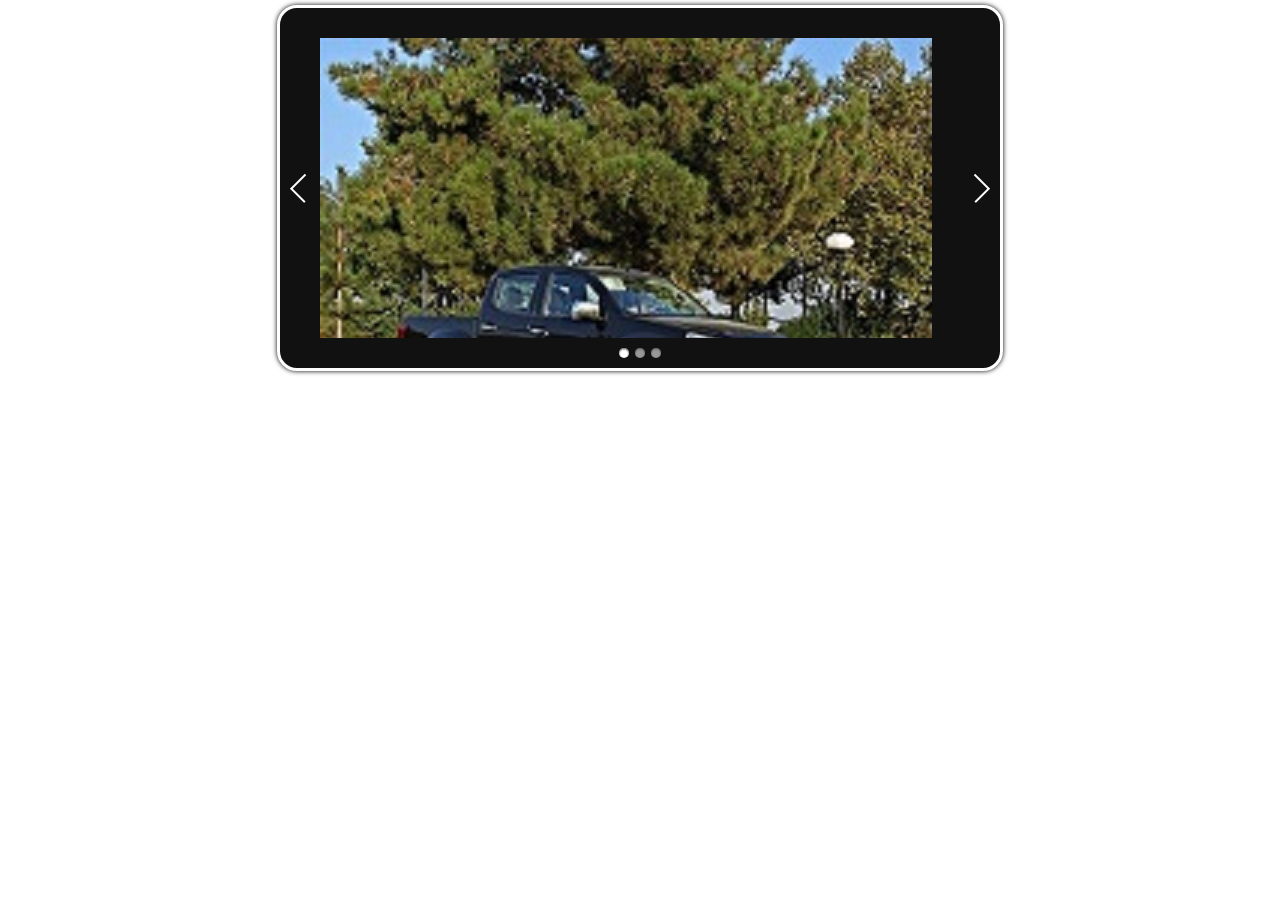
<file: www/01-default.html>
<!doctype html>
<html lang="en">
<head>
  <meta charset="UTF-8">
  <title>Demo</title>
  <link rel="stylesheet" href="css/idangerous.swiper.css">
  <style>
/* Demo Syles */
body {
  margin: 0;
  font-family: Arial, Helvetica, sans-serif;
  font-size: 13px;
  line-height: 1.5;
}
.device {
  width: 640px;
  height: 300px;
  padding: 30px 40px;
  border-radius: 20px;
  background: #111;
  border: 3px solid white;
  margin: 5px auto;
  position: relative;
  box-shadow: 0px 0px 5px #000;
}
.device .arrow-left {
  background: url(img/arrows.png) no-repeat left top;
  position: absolute;
  left: 10px;
  top: 50%;
  margin-top: -15px;
  width: 17px;
  height: 30px;
}
.device .arrow-right {
  background: url(img/arrows.png) no-repeat left bottom;
  position: absolute;
  right: 10px;
  top: 50%;
  margin-top: -15px;
  width: 17px;
  height: 30px;
}
.swiper-container {
  height: 300px;
  width: 640px;
}
.content-slide {
  padding: 20px;
  color: #fff;
}
.title {
  font-size: 25px;
  margin-bottom: 10px;
}
.pagination {
  position: absolute;
  left: 0;
  text-align: center;
  bottom:5px;
  width: 100%;
}
.swiper-pagination-switch {
  display: inline-block;
  width: 10px;
  height: 10px;
  border-radius: 10px;
  background: #999;
  box-shadow: 0px 1px 2px #555 inset;
  margin: 0 3px;
  cursor: pointer;
}
.swiper-active-switch {
  background: #fff;
}
  </style>
</head>
<body>
  <div class="device">
    <a class="arrow-left" href="#"></a> 
    <a class="arrow-right" href="#"></a>
    <div class="swiper-container">
      <div class="swiper-wrapper">
        <div class="swiper-slide"> <img src="pics/1.jpg"> </div>
        <div class="swiper-slide"> <img src="pics/2.jpg"> </div>
        <div class="swiper-slide">
          <div class="content-slide">
            <p class="title">Slide with HTML</p>
            <p>You can put any HTML inside of slide with any layout, not only images, even another Swiper!</p>
          </div>
        </div>
      </div>
    </div>
    <div class="pagination"></div>
  </div>
  <script src="js/jquery-1.10.1.min.js"></script>
  <script src="js/idangerous.swiper-2.1.min.js"></script>
  <script>
  var mySwiper = new Swiper('.swiper-container',{
    pagination: '.pagination',
    loop:true,
    grabCursor: true,
    paginationClickable: true
  })
  $('.arrow-left').on('click', function(e){
    e.preventDefault()
    mySwiper.swipePrev()
  })
  $('.arrow-right').on('click', function(e){
    e.preventDefault()
    mySwiper.swipeNext()
  })
  </script>
</body>
</html>
</file>
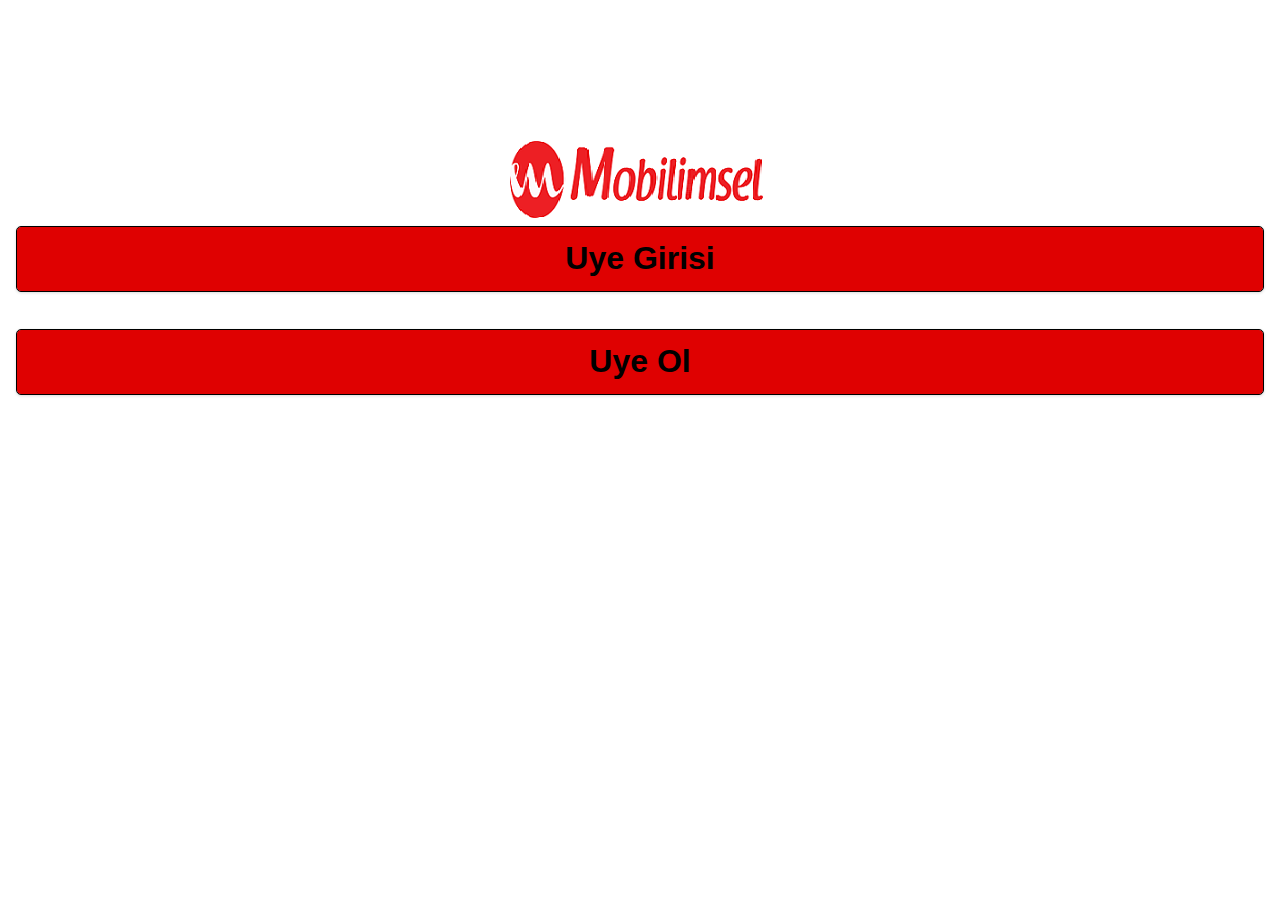
<file: www/deneme.html>
﻿<html>
<head>
<meta name="robots" content="all" />
<meta name="robots" content="index,follow" />
<meta http-equiv="Content-Type" content="text/html; charset=windows-1254" />
<meta http-equiv="Content-Type" content="text/html; charset=iso-8859-9" />
<meta http-equiv="Content-Type" content="text/html; charset=x-mac-turkish" />
<title>Mobilimsel Esovtaj</title>
<link rel="stylesheet" href="css/jquery.mobile-1.4.0.min.css">
<script src="js/jquery.min.js"></script>
<script src="js/jquery.mobile-1.4.0.min.js"></script>
<link rel="stylesheet" href="css/idangerous.swiper.css">
<script src="js/jquery.min.js"></script>
<script src="js/jquery.mobile-1.4.0.min.js"></script>
<style>
.picture{
  height: 400px;
  width: 600px;
}
.movie-pic{
  height: auto;
  width: 100%;
}
.swiper-container {
  height: 400px;
  width: 600px;
  position: center;
 margin-left: auto;
    margin-right: auto;
}

.content-slide {
  padding: 200px;
  color: #fff;
}
.pagination {
  position: absolute;
  left: 0;
  text-align: center;
  bottom:5px;
  width: 100%;
}
.swiper-pagination-switch {
  display: inline-block;
  width: 10px;
  height: 10px;
  border-radius: 10px;
  background: #999;
  box-shadow: 0px 1px 2px #555 inset;
  margin: 0 3px;
  cursor: pointer;
}
.swiper-active-switch {
  background: #fff;
}
</style>
<script>
$( document ).ready(function() {

$('#girissayfa').click(function(){
if(( document.getElementById('txtUser').value=="muzeyyen" && document.getElementById('txtPass').value=="123") || ( document.getElementById('txtUser').value=="mobilimsel" && document.getElementById('txtPass').value=="123"))
   {
			 window.open("#anasayfa","_self");
   }
   else
	{
		alert("Kullanıcı Adı ya da Parola Yanlış")/*displays error message*/
	}
});
});
</script>
<script>
        function onSuccess2(data, status)
        {
            data = $.trim(data);
            $("#notification2").text(data);
			window.open("#uyegiris","_self");
        }
  
        function onError(data, status)
        {
            // handle an error
        }        
  
        $(document).ready(function() {
            $("#uyeolbtn").click(function(){
                var formData = $("#kisiselbilgiler").serialize();
  
                $.ajax({
                    type: "POST",
                    url: "http://localhost:8080/mobilimselesovtaj/services/bilgilerikaydet.php",
                    cache: false,
                    data: formData,
                    success: onSuccess2,
                    error: onError
                });
                return false;
            });
        });
			$("#notification2").text="";
</script>

<script>
$(document).delegate('#kayitlarPage', 'pageshow', function() {
	getilacEkle();
	
});

function getilacEkle() {
	$.getJSON('http://localhost/mobilimselesovtaj/services/getaraclar.php', function(data) {
		$('#kayitlarList li').remove();
		kayitliste = data.items;
		$.each(kayitliste, function(index, arac) {
			$('#kayitlarList').append('<li data-icon="false"><a rel="external" href="#detailsPage?id=' + arac.idaraclar + '">' +
					'<img widht="120" height="90" src="pics/' +  arac.image + '"/><img class="staricon" widht="40" height="40" align="right" src="pics/star.jpg"/>' +
					'<h4>' + arac.marka + ' ' + arac.yer + '</h4>' +
					'<p>' + arac.Belge_Turu + '</p>' +
					'</a></li>');
		});
		$('#kayitlarList').listview('refresh');		
	});	
}
</script>

<script>
$(document).delegate('#detailsPage', 'pageshow', function() {
	var id = getUrlVars()["id"];
	$.getJSON('http://localhost/mobilimselesovtaj/services/getarac.php?id='+id, displayEmployee);
    });
	var image1=new Image();
	var image2=new Image();
	var image3=new Image();
	var step=1;
	function displayEmployee(data) {

	$('#actionList li').remove();
	$('#employeePic src').remove();

	var employee = data.item;
	console.log(employee);
	$('#employeePic').attr('src','pics/' + employee.image);
	image1.src='http://localhost/mobilimselesovtaj/www/pics/'+employee.idaraclar+'/' + employee.image1;
	image2.src='http://localhost/mobilimselesovtaj/www/pics/'+employee.idaraclar+'/' + employee.image2;
	image3.src='http://localhost/mobilimselesovtaj/www/pics/'+employee.idaraclar+'/' + employee.image3;
	var step=1;
	function slideit()
	{
    //if browser does not support the image object, exit.
		if (!document.images)
		return
		document.images.slide.src=eval("image"+step+".src")
		if (step<3)
			step++
		else
			step=1
			//call function "slideit()" every 2.5 seconds
			setTimeout("slideit()",2500)
	}
	window.onload = slideit();
	$('#imagelink').attr('href','#galleryPage?id='+employee.idaraclar);
	$('#imagelink1').attr('href','#galleryPage?id='+employee.idaraclar);
	$('#imagelink2').attr('href','#galleryPage?id='+employee.idaraclar);
	$('#employeePic').attr('src','pics/'+employee.idaraclar+'/' + employee.image1);
	$('#carPic1').attr('src', 'http://localhost/esovtajlocal9/www/pics/'+employee.idaraclar+'/' + employee.image1);
	$('#carPic2').attr('src', 'http://localhost/esovtajlocal9/www/pics/'+employee.idaraclar+'/' + employee.image2);
	$('#carPic3').attr('src', 'http://localhost/esovtajlocal9/www/pics/'+employee.idaraclar+'/' + employee.image3);	
		
    $('#aracId').attr('value', ''+employee.idaraclar+'');
	$('#aracId1').attr('value',''+employee.idaraclar+'');
		
	$('#actionList').append('<li><p>' + employee.marka + '<img src="pics/mesajbtn.jpg" align="right" id="mesajbtn"/></a>' +
				'<p style="color:orange;">' + employee.Belge_Turu + '</p></li>');
			
	$('#actionList').append('<li><form id="callAjaxForm">'+		
	 '<div data-role="fieldcontain">' +
     '<input type="hidden" name="aracId" id="aracId" height="0" width="0"  data-mini="true" value=""/>' +
	 '<input type="hidden" name="user" id="user" height="0" width="0" data-mini="true" data-corners="false" value=""/>' +
     '<label for="teklif"><b>Teklif Fiyatı </b></label><input type="text" name="teklif" data-mini="true" id="teklif" value=""/>' +
     '<h3 id="notification"></h3>' +
     '<center><button data-theme="c" onclick="gonder();" data-mini="true" data-inline="true" type="submit">Gönder</button></center>' +
     '</div>' +
	 '</form></li>');
	 
	 
	$('#actionList').append('<li><hr><b>Araç Bilgileri</b><hr>'+
	'<b>Bulunduğu Yer&nbsp;&nbsp;&nbsp;&nbsp;&nbsp;&nbsp;&nbsp;&nbsp;&nbsp;&nbsp;&nbsp;&nbsp;&nbsp;&nbsp;&nbsp;&nbsp;&nbsp;&nbsp;Plaka No</b>' +
	'<p>' + employee.yer + '&nbsp;&nbsp;&nbsp;&nbsp;&nbsp;&nbsp;&nbsp;&nbsp;&nbsp;&nbsp;&nbsp;&nbsp;&nbsp;&nbsp;&nbsp;&nbsp;&nbsp;&nbsp;&nbsp;&nbsp;&nbsp;&nbsp;&nbsp;&nbsp;&nbsp;&nbsp;&nbsp;&nbsp;&nbsp;&nbsp;&nbsp;&nbsp;&nbsp;&nbsp;&nbsp;&nbsp;&nbsp;&nbsp;&nbsp;&nbsp;'+employee.Plaka_No+'</p>'+
	'<b>Dosya No&nbsp;&nbsp;&nbsp;&nbsp;&nbsp;&nbsp;&nbsp;&nbsp;&nbsp;&nbsp;&nbsp;&nbsp;&nbsp;&nbsp;&nbsp;&nbsp;&nbsp;&nbsp;&nbsp;&nbsp;&nbsp;&nbsp;&nbsp;&nbsp;&nbsp;&nbsp;&nbsp;Takip No</b>' +
	'<p>' + employee.dosyaNo+ '&nbsp;&nbsp;&nbsp;&nbsp;&nbsp;&nbsp;&nbsp;&nbsp;&nbsp;&nbsp;&nbsp;&nbsp;&nbsp;&nbsp;&nbsp;&nbsp;&nbsp;&nbsp;&nbsp;&nbsp;&nbsp;&nbsp;&nbsp;&nbsp;&nbsp;&nbsp;&nbsp;&nbsp;&nbsp;&nbsp;&nbsp;&nbsp;&nbsp;&nbsp;&nbsp;&nbsp;&nbsp;&nbsp;&nbsp;&nbsp;&nbsp;&nbsp;&nbsp;&nbsp;&nbsp;&nbsp;&nbsp;&nbsp;&nbsp;&nbsp;&nbsp;&nbsp;&nbsp;&nbsp;&nbsp;&nbsp;&nbsp;&nbsp;&nbsp;&nbsp;&nbsp;'+employee.takipNo+'</p>'+
	'<hr><b>İhale Bilgileri</b><hr>'+
	'<b>İhale No&nbsp;&nbsp;&nbsp;&nbsp;&nbsp;&nbsp;&nbsp;&nbsp;&nbsp;&nbsp;&nbsp;&nbsp;&nbsp;&nbsp;&nbsp;&nbsp;&nbsp;&nbsp;&nbsp;&nbsp;&nbsp;&nbsp;&nbsp;&nbsp;&nbsp;&nbsp;&nbsp;&nbsp;&nbsp;&nbsp;İhale Bitiş Zamanı</b>' +
	'<p>' + employee.ihaleNo + '&nbsp;&nbsp;&nbsp;&nbsp;&nbsp;&nbsp;&nbsp;&nbsp;&nbsp;&nbsp;&nbsp;&nbsp;&nbsp;&nbsp;&nbsp;&nbsp;&nbsp;&nbsp;&nbsp;&nbsp;&nbsp;&nbsp;&nbsp;&nbsp;&nbsp;&nbsp;&nbsp;&nbsp;&nbsp;&nbsp;&nbsp;&nbsp;&nbsp;&nbsp;&nbsp;&nbsp;&nbsp;&nbsp;&nbsp;&nbsp;&nbsp;&nbsp;&nbsp;&nbsp;&nbsp;&nbsp;&nbsp;&nbsp;&nbsp;&nbsp;&nbsp;&nbsp;&nbsp;&nbsp;&nbsp;&nbsp;&nbsp;&nbsp;&nbsp;&nbsp;'+employee.ihaleBitisi+'</p>'+
	'<b>İhale Sorumlusu&nbsp;&nbsp;&nbsp;&nbsp;&nbsp;&nbsp;&nbsp;&nbsp;&nbsp;&nbsp;&nbsp;&nbsp;&nbsp;&nbsp;&nbsp;&nbsp;&nbsp;Piyasa Bedeli</b>' +
	'<p>' + employee.ihaleSorumlusu + '&nbsp;&nbsp;&nbsp;&nbsp;&nbsp;&nbsp;&nbsp;&nbsp;&nbsp;&nbsp;&nbsp;&nbsp;&nbsp;&nbsp;&nbsp;&nbsp;&nbsp;&nbsp;&nbsp;&nbsp;&nbsp;&nbsp;&nbsp;&nbsp;&nbsp;&nbsp;&nbsp;&nbsp;&nbsp;&nbsp;&nbsp;&nbsp;&nbsp;&nbsp;&nbsp;&nbsp;&nbsp;'+employee.piyasaBedeli+'</p>'+
	'<hr><b>Hasar Bilgileri</b><hr>'+
	'<p>'+ employee.sasiNo +' Sasino lu arac '+ employee.kazaSayisi +' adet kazaya karışmıştır.</p></li>');
	if (employee.kaza1) 
	{
		$('#actionList').append('<li><p>' + employee.kaza1 + '</p></li>');
	}
	if (employee.kaza2) 
	{
		$('#actionList').append('<li><p>' + employee.kaza2 + '</p></li>');
	}
	if (employee.kaza3) 
	{
		$('#actionList').append('<li><p>' + employee.kaza3 + '</p></li>');
	}

	$('#actionList').append('<li>' +
					'<h4>İhale Sorumlusu</h4><hr>' +
					'<p>' + employee.kisiAdi + '</p>' +
					'<p>' + employee.telefon + '</p>' +
					'<p>' + employee.adres + '</p>' +
					'</a></li>');	
					
	$('#actionList').append('<li><div data-role="content"><p style="color:red;"> GEÇMİŞ DÖNEME AİT TRAMER SORGUSUDUR. SON HASARA AİT TRAMER KAYITLARI DEĞİŞİKLİK GÖSTEREBİLECEĞİNDEN LÜTFEN TRAMER SORGUSU YAPARAK TEKLİF VERİNİZ.</p></li></div>');

	$('#actionList').listview('refresh');
	

	}
	function slideit(){
	//if browser does not support the image object, exit.
	if (!document.images)
	return
	document.images.slide.src=eval("image"+step+".src")
	if (step<3)
		step++
	else
		step=1
		//call function "slideit()" every 2.5 seconds
		setTimeout("slideit()",2500)
	}
	function getUrlVars() {
    var vars = [], hash;
    var hashes = window.location.href.slice(window.location.href.indexOf('?') + 1).split('&');
    for(var i = 0; i < hashes.length; i++)
    {
        hash = hashes[i].split('=');
        vars.push(hash[0]);
        vars[hash[0]] = hash[1];
    }
    return vars;
	}
</script>
 
<script src="js/idangerous.swiper-2.0.min.js"></script>
<script src="js/movies-app.js"></script>

</head>
<body>
<div align="center" data-role="page" id="giris" data-theme="e">
    <div  data-role="content">
	    <br><br><br><br><br><br>
		<center><img src="pics/mobilimsellogo.png"></center>
		<a href="#uyegiris" data-role="button" id="uyebuton"  style="color:black; background-color:#DF0101"/><font size="6">Uye Girisi</font></a> <br>
		<a href="#uyeol" data-role="button"  id="uyeolbuton" style="color:black; background-color:#DF0101"/><font size="6">Uye Ol</font></a>
	</div>
</div><!-- /page -->

<div align="center" data-role="page" id="uyegiris" data-theme="e">
	    <br><br><br><br>
		<center><img src="pics/mobilimsellogo.png"></center><br>
		<b>Kullanıcı Adı:</b>
        <input id="txtUser" type="text" data-theme="a" data-mini="true"></input>
        <b>Parola:</b>
        <input id="txtPass" type="password" data-theme="a" data-mini="true" /></center>
        <button id="girissayfa" data-inline="true" style="background-color:red">Giriş</button></center> 
</div><!-- /page -->  

<div align="center" data-role="page" id="uyeol" data-theme="c">
	    <br>
		<form id="kisiselbilgiler">
		  <div data-role="fieldcontain">
			<font size="6"  style="text-shadow: none;"><b>Adı:</b></font>
			<input id="txtAd" name="txtAd" type="text" style="color:black; background-color:#FFFFFF"></input>
			<font size="6"  style="text-shadow: none;"><b>Soyadı:</b></font>
			<input id="txtSoyad" name="txtSoyad" type="text" style="color:black;background-color:#FFFFFF" />
			<font size="6"  style="text-shadow: none;"><b>Kullanıcı Adı:</b></font>
			<input id="txtKullaniciAd" name="txtKullaniciAd" type="text" style="color:black; background-color:#FFFFFF"></input>
			<font size="6"  style="text-shadow: none;"><b>Parola:</b></font>
			<input id="txtKullaniciParola" name="txtKullaniciParola" type="text" style="color:black;background-color:#FFFFFF" />
			<font size="6"  style="text-shadow: none;"><b>Doğum Tarihi:</b></font>
			<input id="dogumtarihi" name="dogumtarihi" type="text" style="color:black; background-color:#FFFFFF"></input>
			<font size="6"  style="text-shadow: none;"><b>Doğum Yeri:</b></font>
			<input id="dogumyeri" name="dogumyeri" type="text" style="color:black; background-color:#FFFFFF"></input>
			<font size="6"  style="text-shadow: none;"><b>T.C. Kimlik No:</b></font>
			<input id="txtTcKimlikNo" name="txtTcKimlikNo" type="text" style="color:black; background-color:#FFFFFF"></input>
			<font size="6"  style="text-shadow: none;"><b>Telefon Numarası:</b></font>
			<input id="txtTcKimlikNo" name="txttelefonNo" type="text" style="color:black; background-color:#FFFFFF"></input>
			<h3 id="notification2"></h3>
			<button style="text-shadow: none;color:black; background-color:red" id="uyeolbtn" type="submit"><font size="6" >Üye Ol</font></button> 		
		  </div>
		</form>
</div><!-- /page --> 

<div id="anasayfa" data-role="page" data-theme="c">
		<center><header data-role="header" data-theme="c" style="background: url(img/beyaz.jpg);" data-position="fixed"><img src="pics/mobilimsellogo.png" id="logoimage"/><br></header></center>
        <br><br><br>
		<div data-role="content">
		    <a href="#yenikayitpage" data-role="button" id="uyebuton"  style="color:black; background-color:red"/><font size="6">Yeni Kayıt</font></a> <br>
		    <a href="#kayitlarPage" data-role="button"  id="uyeolbuton" style="color:black; background-color:red"/><font size="6">Varolan Kayıtlar</font></a>
		</div></center>
</div> 

<div align="center" data-role="page" id="yenikayitpage" data-theme="c">
	    <br>
		<form id="aracbilgileri">
		  <div data-role="fieldcontain">
		    <label for="markasec" class="select"><font size="3"><b>Marka Seçiniz...</b></font></label><br>
			<select name="markasec" id="markasec">
			</select>
			<label for="kullanimtarzi" class="select"><font size="3"><b>Kullanım Tarzı Seçiniz...</b></font></label><br>
			<select name="kullanimtarzi" id="kullanimtarzi">
			</select>
			<label for="akaryakitturu" class="select"><font size="3"><b>Akaryakıt Türü Seçiniz...</b></font></label><br>
			<select name="akaryakitturu" id="akaryakitturu">
			</select>
			<label for="vitesturu" class="select"><font size="3"><b>Vites Türü Seçiniz...</b></font></label><br>
			<select name="vitesturu" id="vitesturu">
			</select>
			<label for="belgeturu" class="select"><font size="3"><b>Belge Türü Seçiniz...</b></font></label><br>
			<select name="belgeturu" id="belgeturu">
			</select>
			<font size="3"  style="text-shadow: none;"><b>Model Yılı</b></font>
			<input id="modelyili" name="modelyili" type="text" style="color:black; background-color:#FFFFFF"></input>
			<font size="3"  style="text-shadow: none;"><b>Plaka No:</b></font>
			<input id="plakano" name="plakano" type="text" style="color:black;background-color:#FFFFFF" />
			<font size="3"  style="text-shadow: none;"><b>Kaza 1:</b></font>
			<input id="kaza1" name="kaza1" type="text" style="color:black; background-color:#FFFFFF"></input>
			<font size="3"  style="text-shadow: none;"><b>Kaza 2:</b></font>
			<input id="kaza2" name="kaza2" type="text" style="color:black; background-color:#FFFFFF"></input>
			<font size="3"  style="text-shadow: none;"><b>Kaza 3:</b></font>
			<input id="kaza3" name="kaza3" type="text" style="color:black; background-color:#FFFFFF"></input>
			<h3 id="notification2"></h3>
			<button style="text-shadow: none;color:black; background-color:red" id="uyeolbtn" type="submit"><font size="6" >Üye Ol</font></button> 		
		  </div>
		</form>
</div><!-- /page --> 


<div id="kayitlarPage" data-role="page" data-theme="a">	
		<center><header data-role="header" data-theme="c" style="background: url(pics/beyaz.jpg);" data-position="fixed"><br><img src="pics/mobilimsellogo.png" id="logoimage"/><br><br></header></center>
		<div data-role="content">
			<ul id="kayitlarList" data-role="listview" data-filter="true" ></ul>
		</div>
</div>

<div id="detailsPage" data-role="page" data-add-back-btn="true" data-theme="a">
        <center><header data-role="header" data-theme="c" style="background: url(pics/beyaz.jpg);" data-position="fixed"><br><img src="pics/mobilimsellogo.png" id="logoimage"/><br><br></header></center>
		<div data-role="navbar" data-theme="d">
			<ul>
				<li><a href="#" data-role="button">Araç Detayları</a></li>
			</ul>
		</div><br>
 	   <a class="arrow-left" href="#"></a> 
	   <a class="arrow-right" href="#"></a>
		<div class="swiper-container">
			<div class="swiper-wrapper">
				<div class="swiper-slide"><a href="#" id="imagelink" rel="external"><img id="carPic1" class="picture"></a></div>
				<div class="swiper-slide"><a href="#" id="imagelink1" rel="external"><img id="carPic2" class="picture"></a></div>
				<div class="swiper-slide"><a href="#" id="imagelink2" rel="external"><img id="carPic3" class="picture"></a></div>
			</div>
		</div>
		<div class="pagination"></div>
		<div role="main" class="ui-content">
			<ul id="actionList"  data-role="listview"></ul>
		</div>
</div>
</body>
</html>
</file>
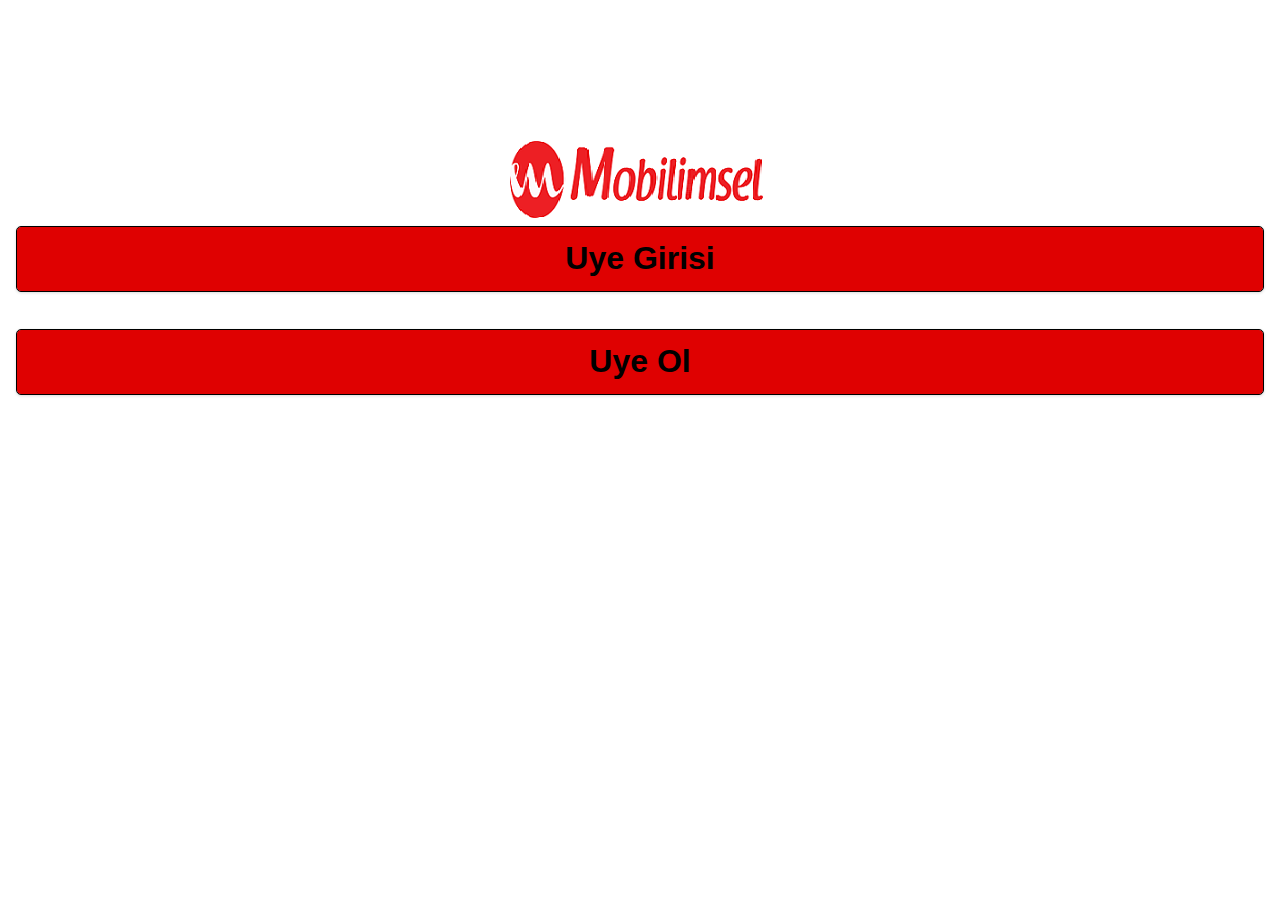
<file: www/index2.html>
<html>
<head>
<meta http-equiv="Content-Type" content="text/html; charset=iso-8859-9" />
<meta http-equiv="Content-Type" content="text/html; charset=x-mac-turkish" /> 
<title>Mobilimsel Esovtaj</title>
<link rel="stylesheet" href="css/jquery.mobile-1.4.0.min.css">
<script src="js/jquery.min.js"></script>
<script src="js/jquery.mobile-1.4.0.min.js"></script>
<script>
$( document ).ready(function() {

$('#girissayfa').click(function(){
if(( document.getElementById('txtUser').value=="muzeyyen" && document.getElementById('txtPass').value=="123") || ( document.getElementById('txtUser').value=="esovtaj" && document.getElementById('txtPass').value=="123"))
   {
			if(document.getElementById("txtUser").value=='muzeyyen')
			{
				document.getElementById("user").value=1;
				document.getElementById("user1").value=1;
			}
			if(document.getElementById("txtUser").value=='esovtaj')
			{
				document.getElementById("user").value=2;
				document.getElementById("user1").value=2;
			}
			document.getElementById("gidenmesaj").href="#giden?id="+document.getElementById("user").value;
			document.getElementById("gelenmesaj").href="#gelen?id="+document.getElementById("user").value;
			document.getElementById("gidenmesaj1").href="#giden?id="+document.getElementById("user").value;
			document.getElementById("gelenmesaj1").href="#gelen?id="+document.getElementById("user").value;
			 window.open("#anasayfa","_self");
   }
   else
	{
		alert("Kullanıcı Adı ya da Parola Yanlış")/*displays error message*/
	}
});
}
</script>
<script>
        function onSuccess2(data, status)
        {
			var m = document.getElementById("eczanesec");
			var strEczaneId = m.options[m.selectedIndex].value;
			var strEczaneAdi = m.options[m.selectedIndex].text;
			document.getElementById("eczaneAdi").value=strEczaneId;
			document.getElementById("eczaneTelefon").value=strEczaneAdi; 
            data = $.trim(data);
            $("#notification2").text(data);
			window.open("#uyegiris","_self");
        }
  
        function onError(data, status)
        {
            // handle an error
        }        
  
        $(document).ready(function() {
            $("#uyeolbtn").click(function(){
                var formData = $("#kisiselbilgiler").serialize();
  
                $.ajax({
                    type: "POST",
                    url: "http://176.43.246.81:82/ben/services/bilgilerikaydet.php",
                    cache: false,
                    data: formData,
                    success: onSuccess2,
                    error: onError
                });
                return false;
            });
        });
			$("#notification2").text="";
</script>
</head>
<body>
<div align="center" data-role="page" id="giris" data-theme="e">
    <div  data-role="content">
	    <br><br><br><br><br><br>
		<center><img src="pics/mobilimsellogo.png"></center>
		<a href="#uyegiris" data-role="button" id="uyebuton"  style="color:black; background-color:#DF0101"/><font size="6">Uye Girisi</font></a> <br>
		<a href="#uyeol" data-role="button"  id="uyeolbuton" style="color:black; background-color:#DF0101"/><font size="6">Uye Ol</font></a>
	</div>
</div><!-- /page -->

<div align="center" data-role="page" id="uyegiris" data-theme="e">
	    <br><br><br><br>
		<center><img src="pics/mobilimsellogo.png"></center><br>
		<b>Kullanıcı Adı:</b>
        <input id="txtUser" type="text" data-theme="a" data-mini="true"></input>
        <b>Parola:</b>
        <input id="txtPass" type="password" data-theme="a" data-mini="true" /></center>
        <button id="girissayfa" data-inline="true" style="background-color:red">Giriş</button></center> 
</div><!-- /page -->  

<div align="center" data-role="page" id="uyeol" data-theme="c">
	    <br>
		<form id="kisiselbilgiler">
		  <div data-role="fieldcontain">
			<font size="6"  style="text-shadow: none;"><b>Adı Soyadı:</b></font>
			<input id="adsoyad" name="adsoyad" type="text" style="color:black; background-color:#FFFFFF"></input>
			<font size="6"  style="text-shadow: none;"><b>Doğum Tarihi:</b></font>
			<input id="dogumtarihi" name="dogumtarihi" type="text" style="color:black; background-color:#FFFFFF"></input>
			<font size="6"  style="text-shadow: none;"><b>Doğum Yeri:</b></font>
			<input id="dogumyeri" name="dogumyeri" type="text" style="color:black; background-color:#FFFFFF"></input>
			<font size="6"  style="text-shadow: none;"><b>Telefon Numarası:</b></font>
			<input id="txtTcKimlikNo" name="txtTcKimlikNo" type="text" style="color:black; background-color:#FFFFFF"></input>
			<font size="6"  style="text-shadow: none;"><b>Adı:</b></font>
			<input id="txtAd" name="txtAd" type="text" style="color:black; background-color:#FFFFFF"></input>
			<font size="6"  style="text-shadow: none;"><b>Soyadı:</b></font>
			<input id="txtSoyad" name="txtSoyad" type="text" style="color:black;background-color:#FFFFFF" />
			<h3 id="notification2"></h3>
			<button style="text-shadow: none;color:black; background-color:red" id="uyeolbtn" type="submit"><font size="6" >Üye Ol</font></button> 		
		  </div>
		</form>
</div><!-- /page --> 
</body>
</html>
</file>
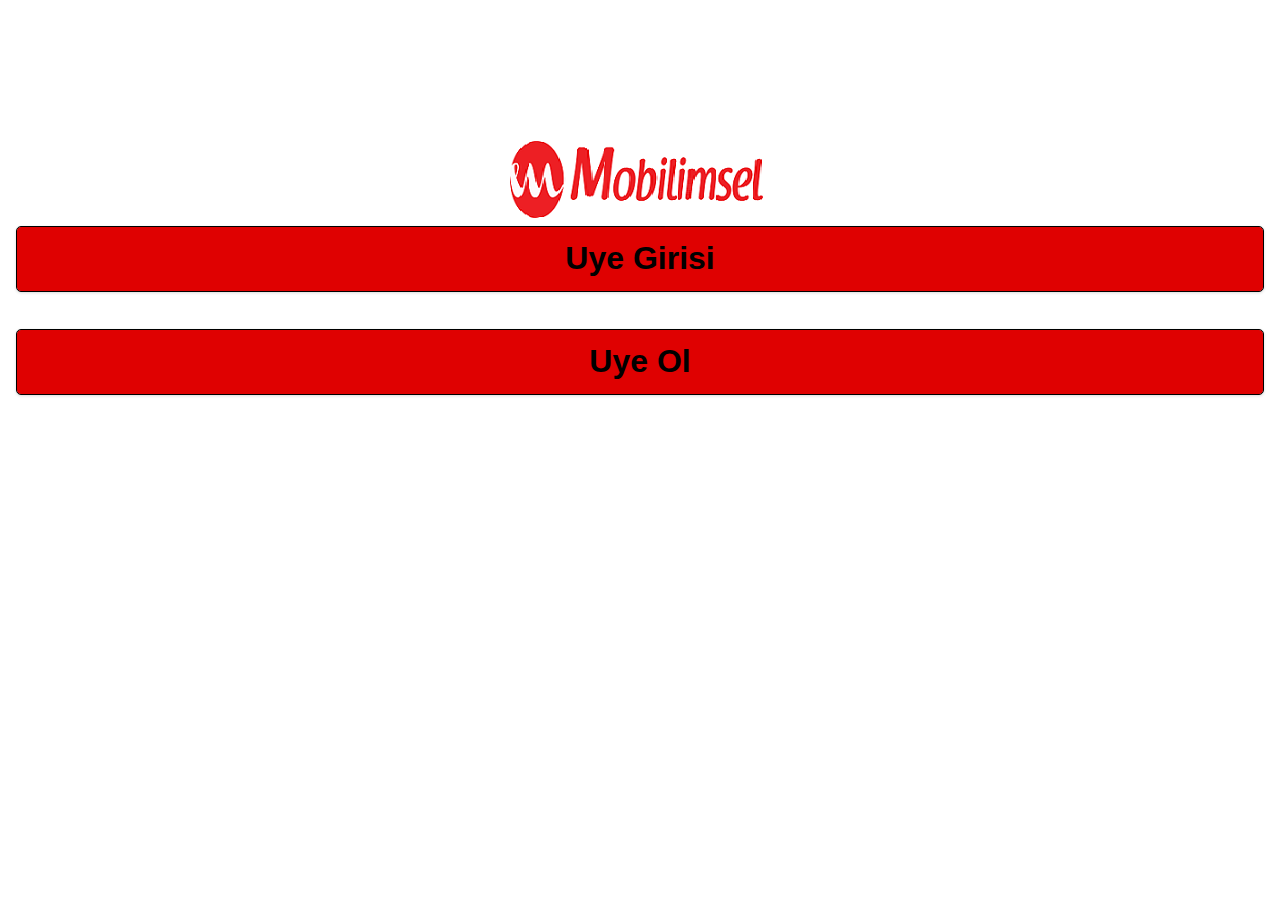
<file: www/index3.html>
<html>
<head>
<meta name="robots" content="all" />
<meta name="robots" content="index,follow" />
<meta http-equiv="Content-Type" content="text/html; charset=windows-1254" />
<meta http-equiv="Content-Type" content="text/html; charset=iso-8859-9" />
<meta http-equiv="Content-Type" content="text/html; charset=x-mac-turkish" />
<title>Mobilimsel Esovtaj</title>
<link rel="stylesheet" href="css/jquery.mobile-1.4.0.min.css">
<script src="js/jquery.min.js"></script>
<script src="js/jquery.mobile-1.4.0.min.js"></script>
<script>
$( document ).ready(function() {

$('#girissayfa').click(function(){
if(( document.getElementById('txtUser').value=="muzeyyen" && document.getElementById('txtPass').value=="123") || ( document.getElementById('txtUser').value=="mobilimsel" && document.getElementById('txtPass').value=="123"))
   {
			 window.open("#anasayfa","_self");
   }
   else
	{
		alert("Kullanıcı Adı ya da Parola Yanlış")/*displays error message*/
	}
});
});
</script>
<script>
        function onSuccess2(data, status)
        {
            data = $.trim(data);
            $("#notification2").text(data);
			window.open("#uyegiris","_self");
        }
  
        function onError(data, status)
        {
            // handle an error
        }        
  
        $(document).ready(function() {
            $("#uyeolbtn").click(function(){
                var formData = $("#kisiselbilgiler").serialize();
  
                $.ajax({
                    type: "POST",
                    url: "http://localhost:8080/mobilimselesovtaj/services/bilgilerikaydet.php",
                    cache: false,
                    data: formData,
                    success: onSuccess2,
                    error: onError
                });
                return false;
            });
        });
			$("#notification2").text="";
</script>
<script>
$(document).delegate('#uyeol1', 'pageshow', function() {
	geteczaneler();
	
});

function geteczaneler() {
	$.getJSON('http://176.43.246.81:82/ben/services/geteczanaler.php', function(data) {
		$('#eczaneList li').remove();
		eczaneliste = data.items;
		$.each(eczaneliste, function(index, eczane) {
			var select, option;
			select = document.getElementById( 'eczanesec' );
			option = document.createElement( 'option' );
			option.value = eczane.eczane_id;
			option.text = eczane.eczane_adi;
			select.add( option );
  });
		$('#eczaneList').listview('refresh');
	});
	
}

</script>

</head>
<body>
<div align="center" data-role="page" id="giris" data-theme="e">
    <div  data-role="content">
	    <br><br><br><br><br><br>
		<center><img src="pics/mobilimsellogo.png"></center>
		<a href="#uyegiris" data-role="button" id="uyebuton"  style="color:black; background-color:#DF0101"/><font size="6">Uye Girisi</font></a> <br>
		<a href="#uyeol" data-role="button"  id="uyeolbuton" style="color:black; background-color:#DF0101"/><font size="6">Uye Ol</font></a>
	</div>
</div><!-- /page -->

<div align="center" data-role="page" id="uyegiris" data-theme="e">
	    <br><br><br><br>
		<center><img src="pics/mobilimsellogo.png"></center><br>
		<b>Kullanıcı Adı:</b>
        <input id="txtUser" type="text" data-theme="a" data-mini="true"></input>
        <b>Parola:</b>
        <input id="txtPass" type="password" data-theme="a" data-mini="true" /></center>
        <button id="girissayfa" data-inline="true" style="background-color:red">Giriş</button></center> 
</div><!-- /page -->  

<div align="center" data-role="page" id="uyeol" data-theme="c">
	    <br>
		<form id="kisiselbilgiler">
		  <div data-role="fieldcontain">
			<font size="6"  style="text-shadow: none;"><b>Adı:</b></font>
			<input id="txtAd" name="txtAd" type="text" style="color:black; background-color:#FFFFFF"></input>
			<font size="6"  style="text-shadow: none;"><b>Soyadı:</b></font>
			<input id="txtSoyad" name="txtSoyad" type="text" style="color:black;background-color:#FFFFFF" />
			<font size="6"  style="text-shadow: none;"><b>Kullanıcı Adı:</b></font>
			<input id="txtKullaniciAd" name="txtKullaniciAd" type="text" style="color:black; background-color:#FFFFFF"></input>
			<font size="6"  style="text-shadow: none;"><b>Parola:</b></font>
			<input id="txtKullaniciParola" name="txtKullaniciParola" type="text" style="color:black;background-color:#FFFFFF" />
			<font size="6"  style="text-shadow: none;"><b>Doğum Tarihi:</b></font>
			<input id="dogumtarihi" name="dogumtarihi" type="text" style="color:black; background-color:#FFFFFF"></input>
			<font size="6"  style="text-shadow: none;"><b>Doğum Yeri:</b></font>
			<input id="dogumyeri" name="dogumyeri" type="text" style="color:black; background-color:#FFFFFF"></input>
			<font size="6"  style="text-shadow: none;"><b>T.C. Kimlik No:</b></font>
			<input id="txtTcKimlikNo" name="txtTcKimlikNo" type="text" style="color:black; background-color:#FFFFFF"></input>
			<font size="6"  style="text-shadow: none;"><b>Telefon Numarası:</b></font>
			<input id="txtTcKimlikNo" name="txttelefonNo" type="text" style="color:black; background-color:#FFFFFF"></input>
			<h3 id="notification2"></h3>
			<button style="text-shadow: none;color:black; background-color:red" id="uyeolbtn" type="submit"><font size="6" >Üye Ol</font></button> 		
		  </div>
		</form>
</div><!-- /page --> 

<div id="anasayfa" data-role="page" data-theme="c">
		<center><header data-role="header" data-theme="c" style="background: url(img/beyaz.jpg);" data-position="fixed"><img src="pics/mobilimsellogo.png" id="logoimage"/><br></header></center>
        <br><br><br>
		<div data-role="content">
		    <a href="#yenikayitpage" data-role="button" id="uyebuton"  style="color:black; background-color:red"/><font size="6">Yeni Kayıt</font></a> <br>
		    <a href="#kayitlar" data-role="button"  id="uyeolbuton" style="color:black; background-color:red"/><font size="6">Varolan Kayıtlar</font></a>
		</div></center>
</div> 

<div align="center" data-role="page" id="yenikayitpage" data-theme="c">
	    <br>
		<form id="aracbilgileri">
		  <div data-role="fieldcontain">
		    <label for="markasec" class="select"><font size="3"><b>Marka Seçiniz...</b></font></label><br>
			<select name="markasec" id="markasec">
			</select>
			<label for="kullanimtarzi" class="select"><font size="3"><b>Kullanım Tarzı Seçiniz...</b></font></label><br>
			<select name="kullanimtarzi" id="kullanimtarzi">
			</select>
			<label for="akaryakitturu" class="select"><font size="3"><b>Akaryakıt Türü Seçiniz...</b></font></label><br>
			<select name="akaryakitturu" id="akaryakitturu">
			</select>
			<label for="vitesturu" class="select"><font size="3"><b>Vites Türü Seçiniz...</b></font></label><br>
			<select name="vitesturu" id="vitesturu">
			</select>
			<label for="belgeturu" class="select"><font size="3"><b>Belge Türü Seçiniz...</b></font></label><br>
			<select name="belgeturu" id="belgeturu">
			</select>
			<font size="3"  style="text-shadow: none;"><b>Model Yılı</b></font>
			<input id="modelyili" name="modelyili" type="text" style="color:black; background-color:#FFFFFF"></input>
			<font size="3"  style="text-shadow: none;"><b>Plaka No:</b></font>
			<input id="plakano" name="plakano" type="text" style="color:black;background-color:#FFFFFF" />
			<font size="3"  style="text-shadow: none;"><b>Kaza 1:</b></font>
			<input id="kaza1" name="kaza1" type="text" style="color:black; background-color:#FFFFFF"></input>
			<font size="3"  style="text-shadow: none;"><b>Kaza 2:</b></font>
			<input id="kaza2" name="kaza2" type="text" style="color:black; background-color:#FFFFFF"></input>
			<font size="3"  style="text-shadow: none;"><b>Kaza 3:</b></font>
			<input id="kaza3" name="kaza3" type="text" style="color:black; background-color:#FFFFFF"></input>
			<h3 id="notification2"></h3>
			<button style="text-shadow: none;color:black; background-color:red" id="uyeolbtn" type="submit"><font size="6" >Üye Ol</font></button> 		
		  </div>
		</form>
</div><!-- /page --> 

</body>
</html>
</file>
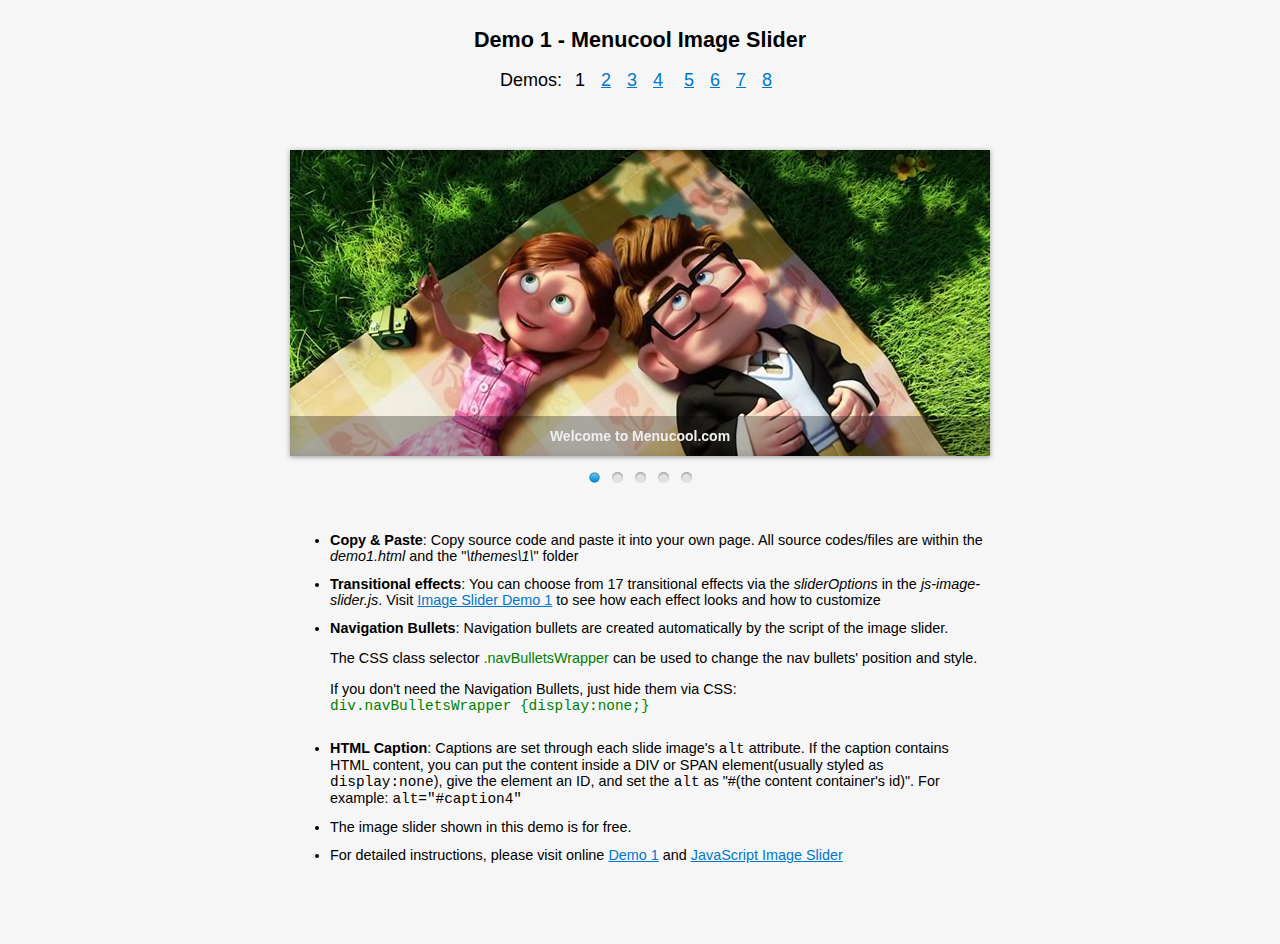
<file: www/jsImgSlider/jsImgSlider/demo1.html>
<!DOCTYPE html>
<html>
<head>
    <title>Demo 1 - Menucool Image Slider</title>
    <link href="themes/1/js-image-slider.css" rel="stylesheet" type="text/css" />
    <script src="themes/1/js-image-slider.js" type="text/javascript"></script>
    <link href="generic.css" rel="stylesheet" type="text/css" />
</head>
<body>
    <div class="div1"><h2>Demo 1 - Menucool Image Slider</h2>
        <p>Demos: <a href="demo1.html" class="current">1</a><a href="demo2.html">2</a><a href="demo3.html">3</a><a href="demo4.html">4</a>
        <a href="demo5.html">5</a><a href="demo6.html">6</a><a href="demo7.html">7</a><a href="demo8.html">8</a></p>
    </div>
    <div id="sliderFrame">
        <div id="slider">
            <a href="http://www.menucool.com/javascript-image-slider" target="_blank">
                <img src="images/image-slider-1.jpg" alt="Welcome to Menucool.com" />
            </a>
            <img src="images/image-slider-2.jpg" alt="" />
            <img src="images/image-slider-3.jpg" alt="Pure Javascript. No jQuery. No flash." />
            <img src="images/image-slider-4.jpg" alt="#htmlcaption" />
            <img src="images/image-slider-5.jpg" />
        </div>
        <div id="htmlcaption" style="display: none;">
            <em>HTML</em> caption. Link to <a href="http://www.google.com/">Google</a>.
        </div>
    </div>

    <div class="div2">
        <ul>
            <li><b>Copy & Paste</b>: Copy source code and paste it into your own page. All source codes/files are within the <i>demo1.html</i> and the "<i>\themes\1\</i>" folder</li>
            <li><b>Transitional effects</b>: You can choose from 17 transitional effects via the <i>sliderOptions</i> in the <em>js-image-slider.js</em>. 
            Visit <a href="http://www.menucool.com/slider/javascript-image-slider-demo1" target="_blank">Image Slider Demo 1</a> to see how each effect looks and how to customize</li>
            <li><b>Navigation Bullets</b>: Navigation bullets are created automatically by the script of the image slider.
            <p>The CSS class selector <span class="green">.navBulletsWrapper</span> can be used to change the nav bullets' position and style.</p>
            <p>If you don't need the Navigation Bullets, just hide them via CSS:<br /><span class="green cn">div.navBulletsWrapper  {display:none;}</span></p>
            </li>
            <li><b>HTML Caption</b>: Captions are set through each slide image's <span class="cn">alt</span> attribute. If the caption contains HTML content, 
            you can put the content inside a DIV or SPAN element(usually styled as <span class="cn">display:none</span>), give the element an ID,
            and set the <span class="cn">alt</span> as "#(the content container's id)". For example: <span class="cn">alt="#caption4"</span></li>
            <li>The image slider shown in this demo is for free.</li>
            <li>For detailed instructions, please visit online <a href="http://www.menucool.com/slider/javascript-image-slider-demo1">Demo 1</a> and 
            <a href="http://www.menucool.com/javascript-image-slider" target="_blank">JavaScript Image Slider</a></li>
        </ul>
    </div>
</body>
</html>
</file>
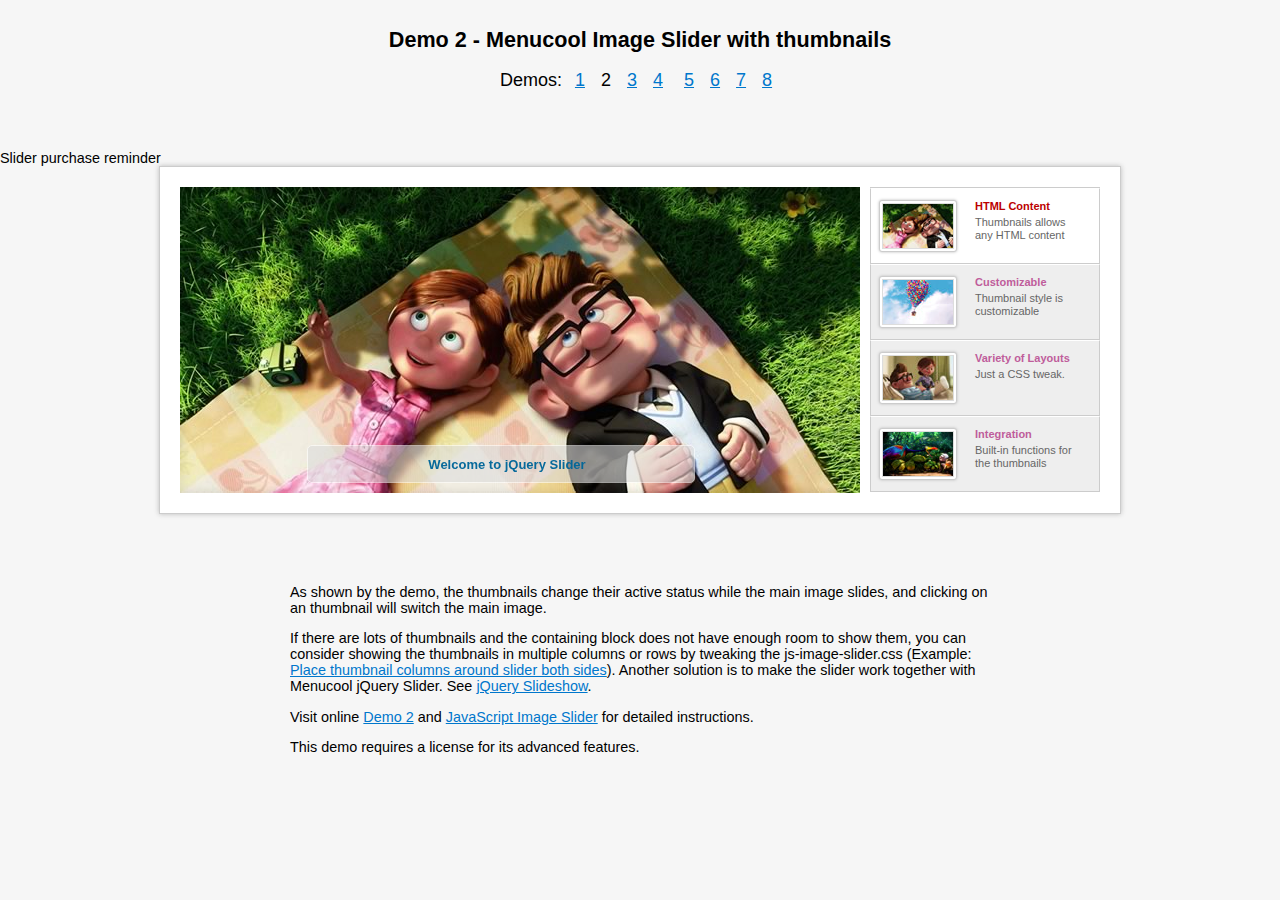
<file: www/jsImgSlider/jsImgSlider/demo2.html>
<!DOCTYPE html>
<html>
<head>
    <title>Demo 2</title>
    <link href="themes/2/js-image-slider.css" rel="stylesheet" type="text/css" />
    <script src="themes/2/js-image-slider.js" type="text/javascript"></script>
    <link href="generic.css" rel="stylesheet" type="text/css" />
</head>
<body>
    <div class="div1"><h2>Demo 2 - Menucool Image Slider with thumbnails</h2>
        <p>Demos: <a href="demo1.html">1</a><a href="demo2.html" class="current">2</a><a href="demo3.html">3</a><a href="demo4.html">4</a>
        <a href="demo5.html">5</a><a href="demo6.html">6</a><a href="demo7.html">7</a><a href="demo8.html">8</a></p>
    </div>
    
    <div id="sliderFrame">
        <div id="slider">
            <a href="http://www.menucool.com/jquery-slider" target="_blank">
                <img src="images/image-slider-1.jpg" alt="Welcome to jQuery Slider" />
            </a>
            <a class="lazyImage" href="images/image-slider-2.jpg" title="Pure Javascript. No jQuery. No Flash.">Pure JavaScript</a>
            <a href="http://www.menucool.com/javascript-image-slider"><b data-src="images/image-slider-3.jpg">Image Slider</b></a>
            <a class="lazyImage" href="images/image-slider-4.jpg" title="">Slide 4</a>
        </div>
        <!--thumbnails-->
        <div id="thumbs">
            <div class="thumb">
                <div class="frame"><img src="images/thumb1.jpg" /></div>
                <div class="thumb-content"><p>HTML Content</p>Thumbnails allows any HTML content</div>
                <div style="clear:both;"></div>
            </div>
            <div class="thumb">
                <div class="frame"><img src="images/thumb2.jpg" /></div>
                <div class="thumb-content"><p>Customizable</p>Thumbnail style is customizable</div>
                <div style="clear:both;"></div>
            </div>
            <div class="thumb">
                <div class="frame"><img src="images/thumb3.jpg" /></div>
                <div class="thumb-content"><p>Variety of Layouts</p>Just a CSS tweak.</div>
                <div style="clear:both;"></div>
            </div>
            <div class="thumb">
                <div class="frame"><img src="images/thumb4.jpg" /></div>
                <div class="thumb-content"><p>Integration</p>Built-in functions for the thumbnails</div>
                <div style="clear:both;"></div>
            </div>
        </div>
        <!--clear above float:left elements. It is required if above #slider is styled as float:left. -->
        <div style="clear:both;height:0;"></div>
    </div>
    <div class="div2">
        <p>As shown by the demo, the thumbnails change their active status while the main image slides, and clicking on an thumbnail will switch the main image.</p>
        <p>If there are lots of thumbnails and the containing block does not have enough room to show them, 
        you can consider showing the thumbnails in multiple columns or rows by tweaking the js-image-slider.css (Example: <a href="http://www.menucool.com/1165/How-to-place-thumbnail-columns-around-both-sides">Place thumbnail columns around slider both sides</a>). 
        Another solution is to make the slider work together with Menucool jQuery Slider. 
        See <a href="http://www.menucool.com/slider/jquery-slideshow">jQuery Slideshow</a>.</p>
        <p>Visit online <a href="http://www.menucool.com/slider/javascript-image-slider-demo2">Demo 2</a> and 
        <a href="http://www.menucool.com/javascript-image-slider" target="_blank">JavaScript Image Slider</a> for detailed instructions.</p>
        <p>This demo requires a license for its advanced features.</p>        
    </div>
</body>
</html>
</file>
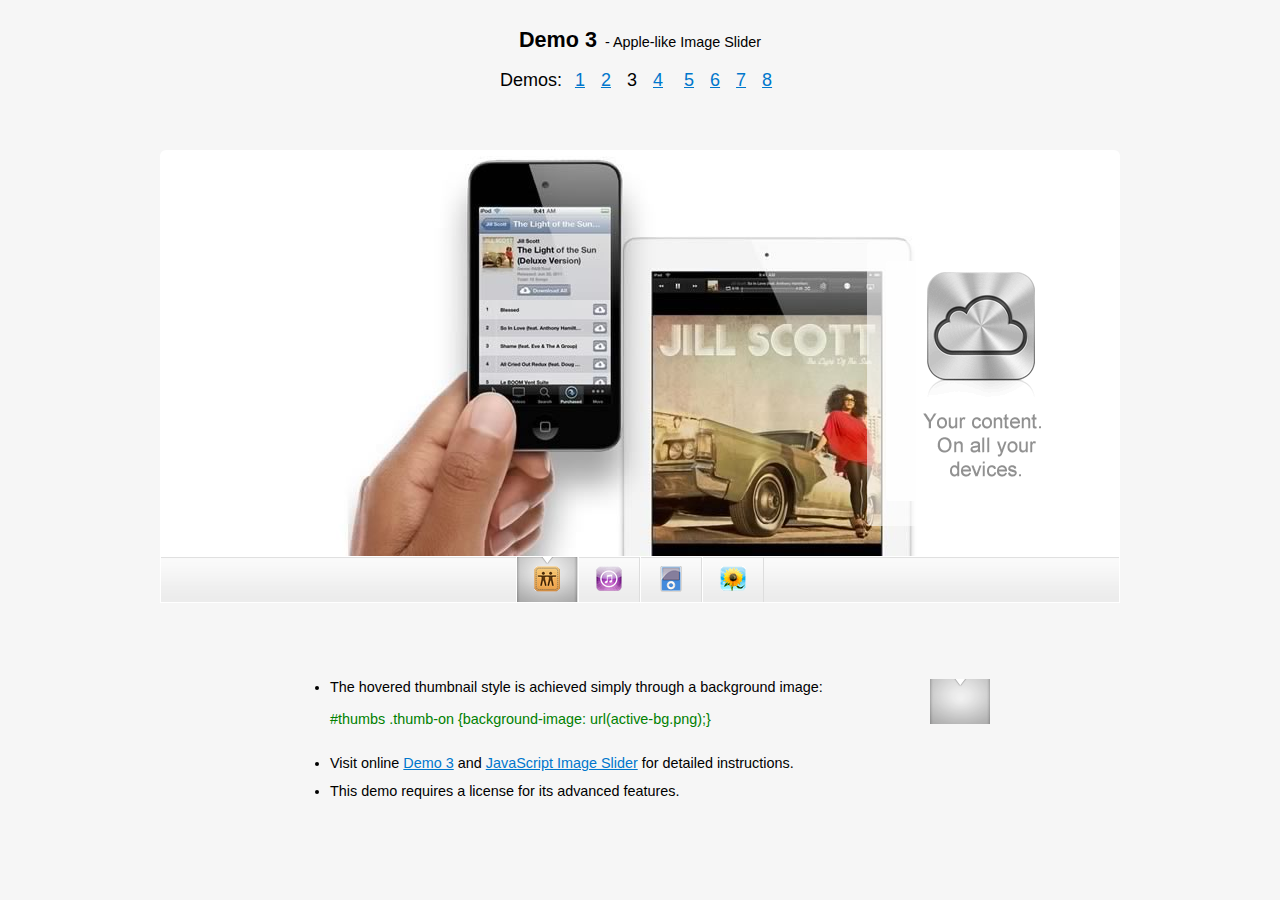
<file: www/jsImgSlider/jsImgSlider/demo3.html>
<!DOCTYPE html>
<html>
<head>
    <title>Demo 3</title>
    <link href="themes/3/js-image-slider.css" rel="stylesheet" type="text/css" />
    <script src="themes/3/js-image-slider.js" type="text/javascript"></script>
    <link href="generic.css" rel="stylesheet" type="text/css" />
    <style type="text/css">
        .cap  {width:190px;height:240px;display:inline-block;background:white url(images/caption1.gif) no-repeat 0 0;border-radius:4px;}
        .cap2 {background-image:url(images/caption2.gif)}
        .cap3 {background-image:url(images/caption3.gif)}
        .cap4 {background-image:url(images/caption4.gif)}
    </style>
</head>
<body>
    <div class="div1"><h2>Demo 3</h2> &nbsp;- Apple-like Image Slider
        <p>Demos: <a href="demo1.html">1</a><a href="demo2.html">2</a><a href="demo3.html" class="current">3</a><a href="demo4.html">4</a>
        <a href="demo5.html">5</a><a href="demo6.html">6</a><a href="demo7.html">7</a><a href="demo8.html">8</a></p>
    </div>

    <div id="sliderFrame">
        <div id="slider">
            <a href="http://www.menucool.com/"><img src="images/slider-1.jpg" alt="#htmlcaption1" /></a>
            <a class="lazyImage" href="images/slider-2.jpg" title="#htmlcaption2">slide 2</a>
            <a href="http://www.menucool.com/javascript-image-slider">
                <b data-src="images/slider-3.jpg" data-alt="#htmlcaption3">Image Slider</b>
            </a>
            <a class="lazyImage" href="images/slider-4.jpg" title="#htmlcaption4">slide 4</a>
        </div>
        <!--thumbnails-->
        <div id="thumbs">
            <div class="thumb"><img src="images/thumb-1.gif" /></div>
            <div class="thumb"><img src="images/thumb-2.gif" /></div>
            <div class="thumb"><img src="images/thumb-3.gif" /></div>
            <div class="thumb"><img src="images/thumb-4.gif" /></div>
        </div>
        <!--captions-->
        <div style="display: none;">
            <div id="htmlcaption1">
                <div class="cap"></div>
            </div>
            <div id="htmlcaption2">
                <div class="cap cap2"></div>
            </div>
            <div id="htmlcaption3">
                <div class="cap cap3"></div>
            </div>
            <div id="htmlcaption4">
                <div class="cap cap4"></div>
            </div>
        </div>
    </div>


    <div class="div2">
        <ul>
            <li><img src="themes/3/active-bg.png" alt="" style="float:right;" />The hovered thumbnail style is achieved simply through a background image:<br /><br />
                <span class="green">#thumbs .thumb-on {background-image: url(active-bg.png);}</span><br />&nbsp;
            </li>
            <li>Visit online <a href="http://www.menucool.com/slider/javascript-image-slider-demo3">Demo 3</a> and 
                <a href="http://www.menucool.com/javascript-image-slider" target="_blank">JavaScript Image Slider</a> for detailed instructions.</li>
            <li>This demo requires a license for its advanced features.</li>
        </ul>
    </div>
</body>
</html>
</file>
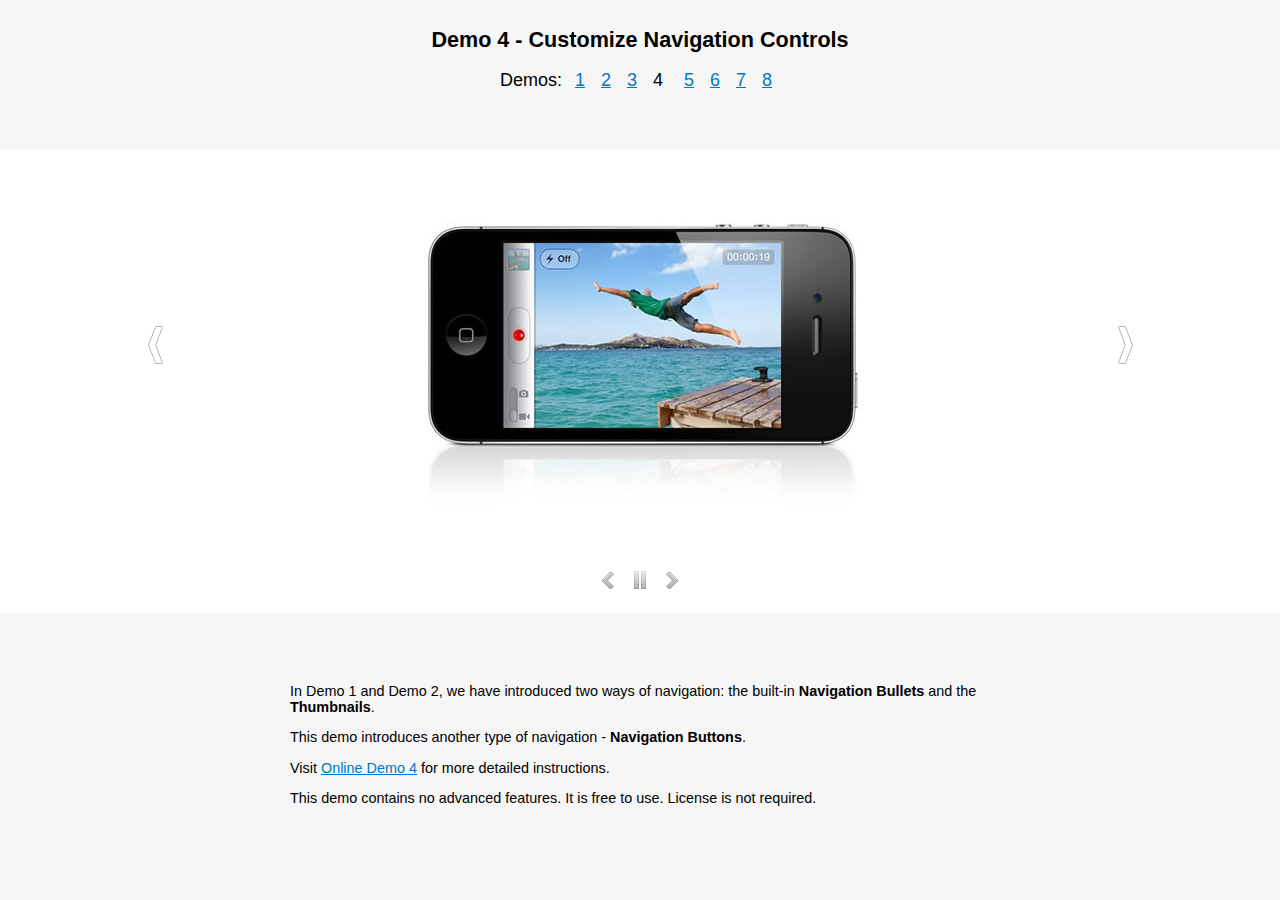
<file: www/jsImgSlider/jsImgSlider/demo4.html>
<!DOCTYPE html>
<html>
<head>
    <title>Demo 4 - with Navigation Buttons</title>
    <link href="themes/4/js-image-slider.css" rel="stylesheet" type="text/css" />
    <script src="themes/4/js-image-slider.js" type="text/javascript"></script>
    <link href="generic.css" rel="stylesheet" type="text/css" />
</head>

<body>
    <div class="div1"><h2>Demo 4 - Customize Navigation Controls</h2>
        <p>Demos: <a href="demo1.html">1</a><a href="demo2.html">2</a><a href="demo3.html">3</a><a href="demo4.html" class="current">4</a>
        <a href="demo5.html">5</a><a href="demo6.html">6</a><a href="demo7.html">7</a><a href="demo8.html">8</a></p>
    </div>
    
    
    <div id="sliderFrame">
        <div id="slider">
            <img src="images/slider-1.jpg" />
            <img src="images/slider-2.jpg" />
            <img src="images/slider-3.jpg" />
            <img src="images/slider-4.jpg" />
        </div>
        <!--Custom navigation buttons on both sides-->
        <div class="group1-Wrapper">
            <a onclick="imageSlider.previous()" class="group1-Prev"></a>
            <a onclick="imageSlider.next()" class="group1-Next"></a>
        </div>
        <!--nav bar-->
        <div style="text-align:center;padding:20px;z-index:20;">
            <a onclick="imageSlider.previous()" class="group2-Prev"></a>
            <a id='auto' onclick="switchAutoAdvance()"></a>
            <a onclick="imageSlider.next()" class="group2-Next"></a>
        </div>
    </div>


    <div class="div2">
        <p>In Demo 1 and Demo 2, we have introduced two ways of navigation: the built-in <b>Navigation Bullets</b> and the <b>Thumbnails</b>.</p>
        <p>This demo introduces another type of navigation - <b>Navigation Buttons</b>.</p>
        <p>Visit <a href="http://www.menucool.com/slider/javascript-image-slider-demo4" target="_blank">Online Demo 4</a> for more detailed instructions.</p>
        <p>This demo contains no advanced features. It is free to use. License is not required.</p>
    </div>
    <script type="text/javascript">
        //The following script is for the group 2 navigation buttons.
        function switchAutoAdvance() {
            imageSlider.switchAuto();
            switchPlayPauseClass();
        }
        function switchPlayPauseClass() {
            var auto = document.getElementById('auto');
            var isAutoPlay = imageSlider.getAuto();
            auto.className = isAutoPlay ? "group2-Pause" : "group2-Play";
            auto.title = isAutoPlay ? "Pause" : "Play";
        }
        switchPlayPauseClass();
    </script>
</body>
</html>
</file>
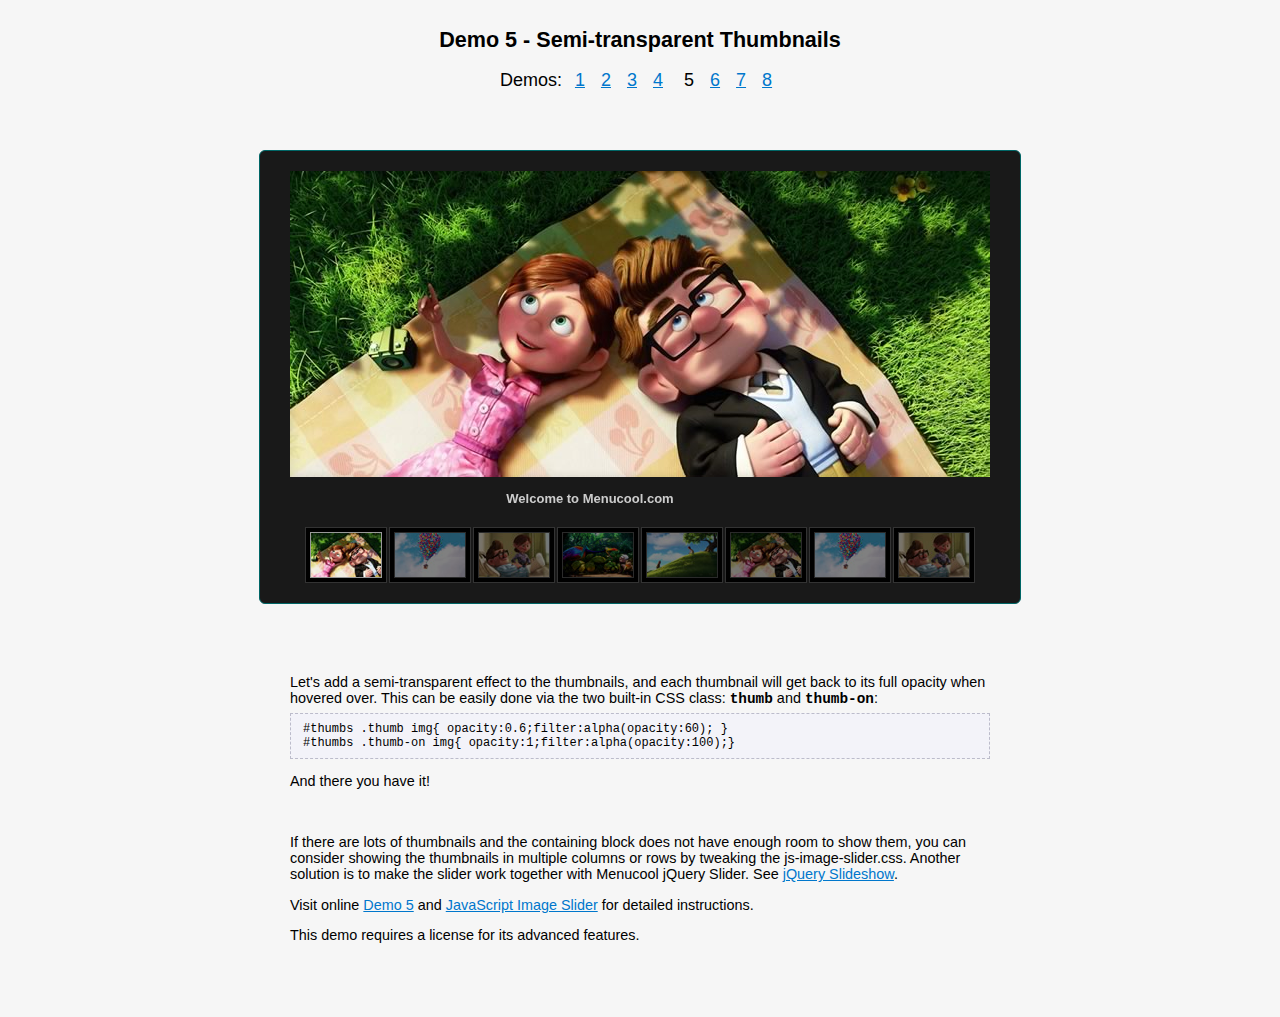
<file: www/jsImgSlider/jsImgSlider/demo5.html>
<!DOCTYPE html>
<html>
<head>
    <title>Demo 5 - Semi-transparent Thumbnails</title>
    <link href="themes/5/js-image-slider.css" rel="stylesheet" type="text/css" />
    <script src="themes/5/js-image-slider.js" type="text/javascript"></script>
    <link href="generic.css" rel="stylesheet" type="text/css" />
</head>
<body>
    <div class="div1"><h2>Demo 5 - Semi-transparent Thumbnails</h2>
        <p>Demos: <a href="demo1.html">1</a><a href="demo2.html">2</a><a href="demo3.html">3</a><a href="demo4.html">4</a>
        <a href="demo5.html" class="current">5</a><a href="demo6.html">6</a><a href="demo7.html">7</a><a href="demo8.html">8</a></p>
    </div>

    <div id="sliderFrame">
        <div id="ribbon"></div>
        <div id="slider">
            <a href="http://www.menucool.com/">
                <img src="images/image-slider-1.jpg" alt="Welcome to Menucool.com" />
            </a>
            <a class="lazyImage" href="images/image-slider-2.jpg" title="Customizable Transition Effects">Customizable Transition Effects</a>
            <a href="http://www.menucool.com/javascript-image-slider">
                <b data-src="images/image-slider-3.jpg" data-alt="#htmlcaption3">Image Slider</b>
            </a>
            <a class="lazyImage" href="images/image-slider-4.jpg" title="Pure Javascript. No jQuery. No flash.">Plain Javascript Slider</a>
            <a class="lazyImage" href="images/image-slider-5.jpg" title="#htmlcaption5">Lazy Loading Image</a>
            <a class="lazyImage" href="images/image-slider-1.jpg" title="Light weight Image Slider">Light weight Image Slider</a>
            <a class="lazyImage" href="images/image-slider-2.jpg" title="Fine tuned. Sleek & Smooth">Fine tuned. Sleek & Smooth</a>
            <a class="lazyImage" href="images/image-slider-3.jpg" title="Easy-to-Use Slider">Easy-to-Use Slider</a>
        </div>
        <div style="display: none;">
            <div id="htmlcaption3">
                <em>HTML</em> caption. Back to <a href="http://www.menucool.com/">Menucool</a>.
            </div>
            <div id="htmlcaption5">
                Smart Lazy Loading Image
            </div>
        </div>
                
        <!--thumbnails-->
        <div id="thumbs">
            <div class="thumb"><img src="images/thumb1.jpg" /></div>
            <div class="thumb"><img src="images/thumb2.jpg" /></div>
            <div class="thumb"><img src="images/thumb3.jpg" /></div>
            <div class="thumb"><img src="images/thumb4.jpg" /></div>
            <div class="thumb"><img src="images/thumb5.jpg" /></div>
            <div class="thumb"><img src="images/thumb1.jpg" /></div>
            <div class="thumb"><img src="images/thumb2.jpg" /></div>
            <div class="thumb"><img src="images/thumb3.jpg" /></div>
        </div>
    </div>

    <div class="div2">
        Let's add a semi-transparent effect to the thumbnails, and each thumbnail will get back to its full opacity when hovered over.
        This can be easily done via the two built-in CSS class: <b class="cn">thumb</b> and <b class="cn">thumb-on</b>:
        <div class="code">#thumbs .thumb img{ opacity:0.6;filter:alpha(opacity:60); }
#thumbs .thumb-on img{ opacity:1;filter:alpha(opacity:100);}</div>
        <p>And there you have it!</p>
        <p>&nbsp;</p>
        <p>If there are lots of thumbnails and the containing block does not have enough room to show them, 
        you can consider showing the thumbnails in multiple columns or rows by tweaking the js-image-slider.css. 
        Another solution is to make the slider work together with Menucool jQuery Slider. 
        See <a href="http://www.menucool.com/slider/jquery-slideshow">jQuery Slideshow</a>.</p>
        <p>Visit online <a href="http://www.menucool.com/slider/javascript-image-slider-demo5">Demo 5</a> and 
        <a href="http://www.menucool.com/javascript-image-slider" target="_blank">JavaScript Image Slider</a> for detailed instructions.</p>
        <p>This demo requires a license for its advanced features.</p>
    </div>

</body>
</html>
</file>
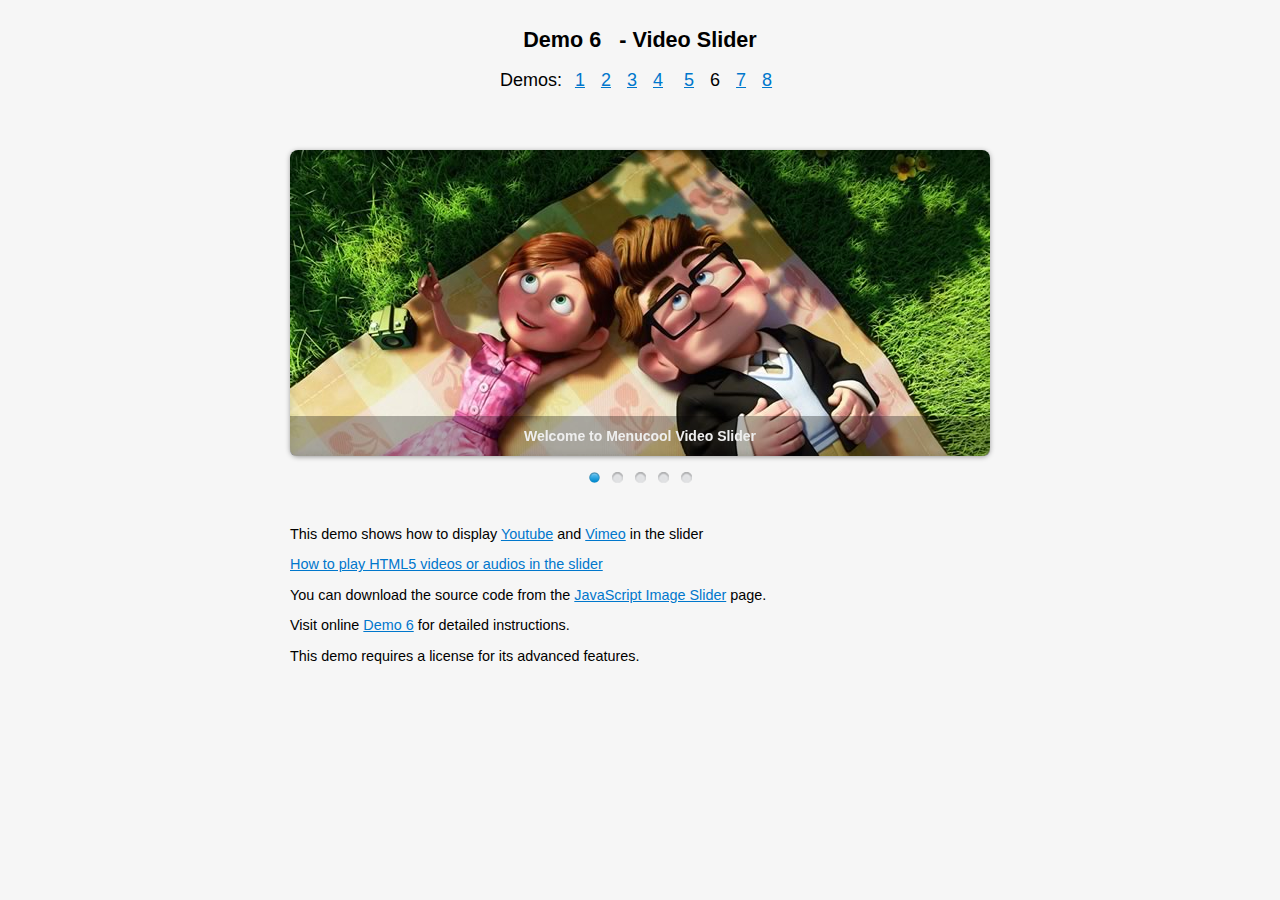
<file: www/jsImgSlider/jsImgSlider/demo6.html>
<!DOCTYPE html>
<html>
<head>
    <title>Demo 6</title>
    <link href="themes/6/js-image-slider.css" rel="stylesheet" type="text/css" />
    <script src="themes/6/mcVideoPlugin.js" type="text/javascript"></script>
    <script src="themes/6/js-image-slider.js" type="text/javascript"></script>
    <link href="generic.css" rel="stylesheet" type="text/css" />
</head>
<body>
    <div class="div1"><h2>Demo 6 &nbsp; - Video Slider</h2>
        <p>Demos: <a href="demo1.html">1</a><a href="demo2.html">2</a><a href="demo3.html">3</a><a href="demo4.html">4</a>
        <a href="demo5.html">5</a><a href="demo6.html" class="current">6</a><a href="demo7.html">7</a><a href="demo8.html">8</a></p>
    </div>
    <div id="sliderFrame">
        <div id="slider">
            <a href="http://www.menucool.com/video-slider">
                <img src="images/image-slider-1.jpg" alt="Welcome to Menucool Video Slider" />
            </a>
            <a class="video" href="http://vimeo.com/18560206">
                <b data-src="images/image-slider-2.jpg">Vimeo</b>
            </a>
            <a class="video" href="http://www.youtube.com/watch?v=P0G_2tiivxE">
                <b data-src="images/image-slider-3.jpg">Image Slider</b>
            </a>
            <a class="lazyImage" href="images/image-slider-4.jpg">Slide 4</a>
            <a class="video" href="http://vimeo.com/18867695" data-autovideo="1">
                <b data-src="images/image-slider-5.jpg">Slide 5</b>
            </a>
        </div>
    </div>

    <div class="div2">
        <p>This demo shows how to display <a href="http://www.youtube.com" target="_blank">Youtube</a> and <a href="http://www.vimeo.com" target="_blank">Vimeo</a> in the slider</p>
        <p><a href="http://www.menucool.com/slider/play-html5-video-or-audio-in-slider" target="_blank">How to play HTML5 videos or audios in the slider</a></p>
        <p>You can download the source code from the <a href="http://www.menucool.com/javascript-image-slider">JavaScript Image Slider</a> page.</p>
        <p>Visit online <a href="http://www.menucool.com/video-slider">Demo 6</a> for detailed instructions.</p>
        <p>This demo requires a license for its advanced features.</p>
    </div>
</body>
</html>
</file>
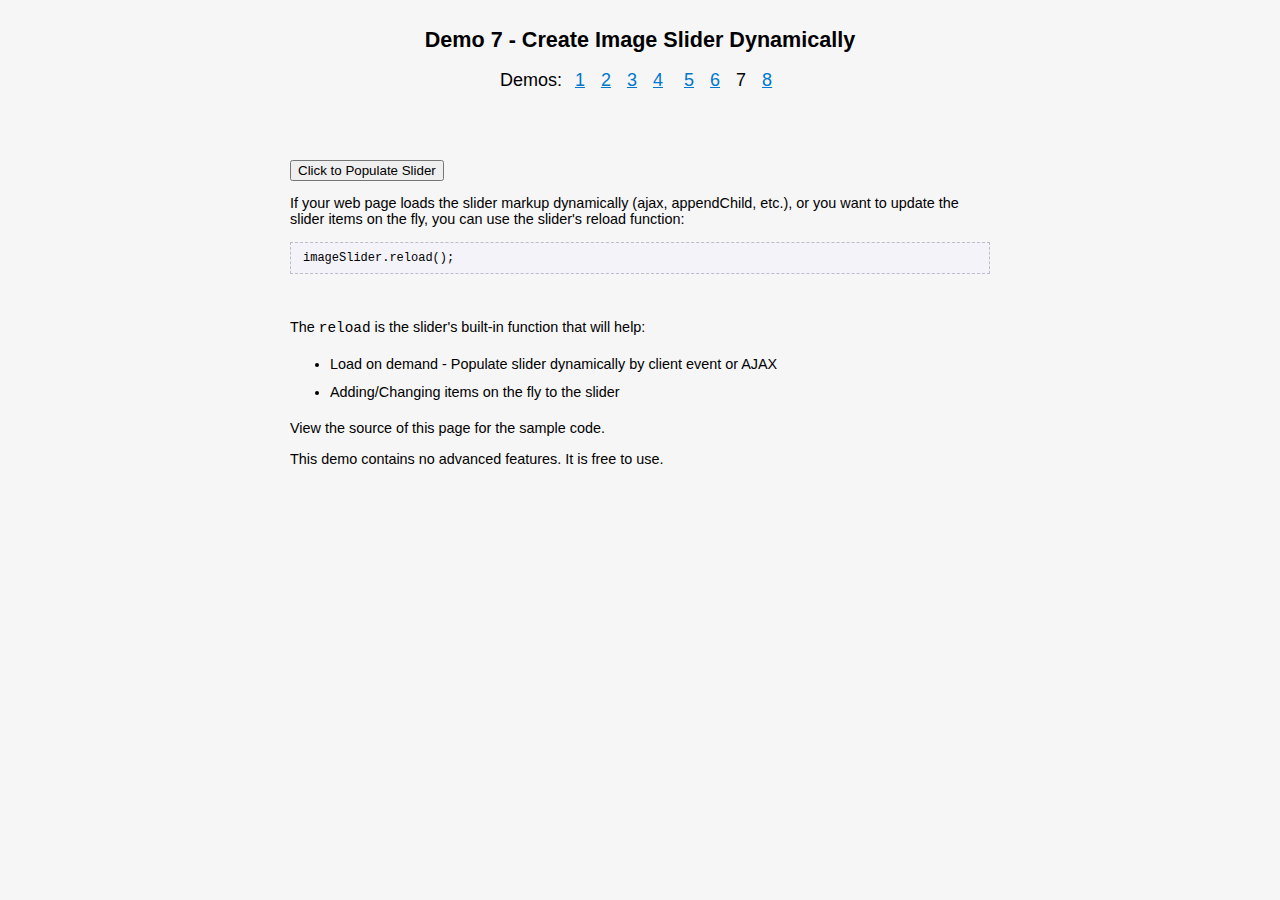
<file: www/jsImgSlider/jsImgSlider/demo7.html>
<!DOCTYPE html>
<html>
<head>
    <title>Demo 7 - Create Image Slider Dynamically</title>
    <link href="themes/7/js-image-slider.css" rel="stylesheet" type="text/css" />
    <script src="themes/7/js-image-slider.js" type="text/javascript"></script>
    <link href="generic.css" rel="stylesheet" type="text/css" />
    <script type="text/javascript">
        function populateSlider() {
            //Note: If the slider container has been set as invisible(e.g. display:none;), make sure set it visible before reload the imageSlider
            setSliderMarkup();
            imageSlider.reload();
        }
        function setSliderMarkup() {
            var sliderFrame = document.getElementById("sliderFrame");
            sliderFrame.innerHTML = '<div id="slider"><img src="images/image-slider-1.jpg" />' +
            '<img src="images/image-slider-2.jpg" /><img src="images/image-slider-3.jpg" alt="Pure Javascript. Non jQuery. Non flash." />' +
            '<img src="images/image-slider-4.jpg" alt="#htmlcaption" /><img src="images/image-slider-5.jpg" /></div>';
        }
    </script>
</head>
<body>
    <div class="div1"><h2>Demo 7 - Create Image Slider Dynamically</h2>
        <p>Demos: <a href="demo1.html">1</a><a href="demo2.html">2</a><a href="demo3.html">3</a><a href="demo4.html">4</a>
        <a href="demo5.html">5</a><a href="demo6.html">6</a><a href="demo7.html" class="current">7</a><a href="demo8.html">8</a></p>
    </div>
    <div id="sliderFrame"></div>
    <div id="htmlcaption" style="display: none;">
        <em>HTML</em> caption. Link to <a href="http://www.google.com/">Google</a>.
    </div>

    <div class="div2">
        <input type="button" onclick="populateSlider()" value="Click to Populate Slider" />
        <p>If your web page loads the slider markup dynamically (ajax, appendChild, etc.), or you want to update the slider items on the fly, you can use the slider's reload function:</p>
        <div class="code">imageSlider.reload();</div>
        <p>&nbsp;</p>
        The <span class="cn">reload</span> is the slider's built-in function that will help: 
        <ul>
            <li>Load on demand - Populate slider dynamically by client event or AJAX</li>
            <li>Adding/Changing items on the fly to the slider</li>
        </ul>
        <p>View the source of this page for the sample code.</p>
        <p>This demo contains no advanced features. It is free to use.</p>
    </div>
</body>
</html>
</file>
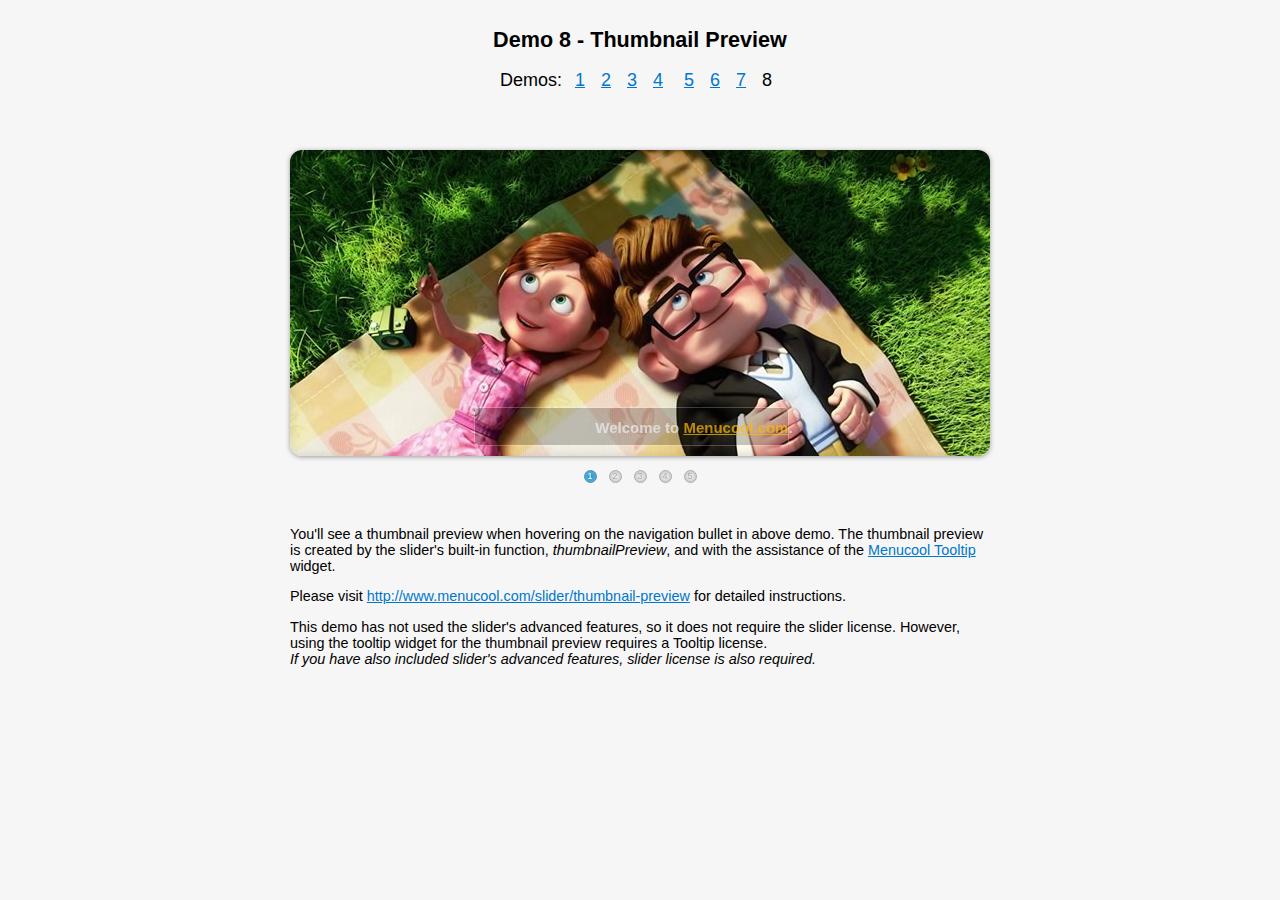
<file: www/jsImgSlider/jsImgSlider/demo8.html>
<!DOCTYPE html>
<html>
<head>
    <title>Demo 8 - Thumbnail Preview</title>
    <link href="themes/8/js-image-slider.css" rel="stylesheet" type="text/css" />
    <script src="themes/8/js-image-slider.js" type="text/javascript"></script>
    <link href="themes/8/tooltip.css" rel="stylesheet" type="text/css" />
    <script src="themes/8/tooltip.js" type="text/javascript"></script>
    <link href="generic.css" rel="stylesheet" type="text/css" />
    <script type="text/javascript">
        imageSlider.thumbnailPreview(function (thumbIndex) { return "<img src='images/thumb" + (thumbIndex + 1) + ".jpg' style='width:70px;height:44px;' />"; });
    </script>
</head>
<body>
    <div class="div1"><h2>Demo 8 - Thumbnail Preview</h2> 
        <p>Demos: <a href="demo1.html">1</a><a href="demo2.html">2</a><a href="demo3.html">3</a><a href="demo4.html">4</a>
        <a href="demo5.html">5</a><a href="demo6.html">6</a><a href="demo7.html">7</a><a href="demo8.html" class="current">8</a></p>
    </div>
    <div id="sliderFrame">
        <div id="slider">
            <a href="http://www.menucool.com/javascript-image-slider" target="_blank">
                <img src="images/image-slider-1.jpg" alt="#cap1" />
            </a>
            <img src="images/image-slider-2.jpg" alt="Lorem ipsum dolor sit amet" />
            <img src="images/image-slider-3.jpg" alt="Pure Javascript. No jQuery. No flash." />
            <img src="images/image-slider-4.jpg" alt="#cap2" />
            <img src="images/image-slider-5.jpg" alt="Excepteur sint occaecat cupidatat" />
        </div>
        <div style="display: none;">
            <div id="cap1">
                Welcome to <a href="http://www.menucool.com/">Menucool.com</a>.
            </div>
            <div id="cap2">
                <em>HTML</em> caption. Link to <a href="http://www.google.com/">Google</a>.
            </div>
        </div>
    </div>
    <div class="div2">
        <p>You'll see a thumbnail preview when hovering on the navigation bullet in above demo. The thumbnail preview is created by the
        slider's built-in function, <em>thumbnailPreview</em>, and with the assistance of the
        <a href="http://www.menucool.com/tooltip/javascript-tooltip" target="_blank">Menucool Tooltip</a> widget.</p>
        <p>Please visit <a href="http://www.menucool.com/slider/thumbnail-preview">http://www.menucool.com/slider/thumbnail-preview</a> for detailed instructions.</p>
        <p>This demo has not used the slider's advanced features, so it does not require the slider license. However, using the tooltip widget for the thumbnail preview requires a Tooltip license.
        <br /><em>If you have also included slider's advanced features, slider license is also required.</em></p>
    </div>
</body>
</html>
</file>
<file: www/jsImgSlider/jsImgSlider/themes/1/js-image-slider.css>
/* http://www.menucool.com */

#sliderFrame 
{
    position:relative;
    width:700px;
    margin:0 auto; /*center-aligned*/
}

#slider, #slider div.sliderInner {
    width:700px;height:306px;/* Must be the same size as the slider images */
}

#slider {
	background:#fff url(loading.gif) no-repeat 50% 50%;
	position:relative;
	margin:0 auto; /*center-aligned*/
    transform: translate3d(0,0,0);
    box-shadow: 0px 1px 5px #999999;
}

/* image wrapper */
#slider a.imgLink, #slider div.video {
	z-index:2;
	position:absolute;
	top:0px;left:0px;border:0;padding:0;margin:0;
	width:100%;height:100%;
}
#slider .video {
	background:transparent url(video.png) no-repeat 50% 50%;
}

/* Caption styles */
#slider div.mc-caption-bg, #slider div.mc-caption-bg2 {
	position:absolute;
	width:100%;
	height:auto;
	padding:10px 0;/* 10px will increase the height.*/
	left:0px; /*if the caption needs to be aligned from right, specify by right instead of left. i.e. right:20px;*/
	bottom:0px;/*if the caption needs to be aligned from top, specify by top instead of bottom. i.e. top:150px;*/
	z-index:3;
	overflow:hidden;
	font-size: 0;
}
#slider div.mc-caption-bg 
{
    /* NOTE: Its opacity is to be set through the sliderOptions.captionOpacity setting in the js-image-slider.js file.*/
	background:Black;/* or any other colors such as White, or: background:none; */
}
#slider div.mc-caption-bg2 {
    background:none;
}
#slider div.mc-caption {
	font: bold 14px/20px Arial;
	color:#EEE;
	z-index:4;
	text-align:center;
    background:none;
}
#slider div.mc-caption a {
	color:#FB0;
}
#slider div.mc-caption a:hover {
	color:#DA0;
}


/* ------ built-in navigation bullets wrapper ------*/
/* Note: check themes\2\js-image-slider.css to see how to hide nav bullets */
#slider div.navBulletsWrapper  {
    top:320px;/* Its position is relative to the #slider */
	text-align:center;
	background:none;
	position:relative;
	z-index:5;
}

/* each bullet */
#slider div.navBulletsWrapper div 
{
    width:11px; height:11px;
    font-size:0;color:White;/*hide the index number in the bullet element*/
    background:transparent url(bullet.png) no-repeat 0 0;
    display:inline-block; *display:inline; zoom:1;
    overflow:hidden;cursor:pointer;
    margin:0 6px;/* set distance between each bullet*/
}

#slider div.navBulletsWrapper div.active {background-position:0 -11px;}


/* --------- Others ------- */

#slider div.loading 
{
    width:100%; height:100%;
    background:transparent url(loading.gif) no-repeat 50% 50%;
    filter: alpha(opacity=60);
    opacity:0.6;
    position:absolute;
    left:0;
    top:0; 
    z-index:9;
}

#slider img, #slider>b, #slider a>b {
	position:absolute; border:none; display:none;
}

#slider div.sliderInner {
	overflow:hidden; 
	-webkit-transform: rotate(0.000001deg);/* fixed the Chrome not crop border-radius bug*/
	position:absolute; top:0; left:0;
}

#slider>a, #slider video, #slider audio {display:none;}
</file>
<file: www/jsImgSlider/jsImgSlider/generic.css>
/* For generic page styles. Not for sliders. */

body {background:#F6F6F6;font:normal 0.9em Arial; margin:0; padding:0; padding-bottom:60px;}
h2 {display:inline;}
.div1, .div2 {width:700px;margin:0 auto;}
.div1 {margin-top:30px;margin-bottom:60px;text-align:center;line-height:20px;}
.div1 P {font-size:18px;}
.div1 a, .div2 a {color:#07C; }
.div1 a {margin:0 8px;}
.div1 a.current {color:black; text-decoration:none;}
.div2 {margin-top:70px;}
.div2 li {padding-top:6px;padding-bottom:6px;}
.green {color:Green;}
.cn {font-family: "Courier New", Georgia;}
#status {display:inline-block; margin-left:26px;line-height:50px;height:50px;vertical-align:middle;}

.code
{
    border: dashed 1px #BCBCCB; padding:8px 12px; background-color: #F3F3F9; white-space:pre; font-family:"Courier New", Georgia;
    font-size:12px; margin:6px 0;overflow:auto; 
}
</file>
<file: www/jsImgSlider/jsImgSlider/themes/2/js-image-slider.css>
/* http://www.menucool.com */

/*slider frame*/
#sliderFrame 
{
    width:920px;
    margin:0 auto; /*center-aligned*/
    padding:20px;
    box-shadow: 0 0 5px #BBB;border:1px solid #CCC; background-color:#FFF;
}

#slider, #slider div.sliderInner {
    width:680px;height:306px;/* Must be the same size as the slider images */
}

#slider {
    float:left;
	background:#fff url(loading.gif) no-repeat 50% 50%;
	position:relative;
    transform: translate3d(0,0,0);
}

/* the link style (if an image is wrapped in a link) */
#slider a.imgLink, #slider .video {
	z-index:2;
	position:absolute;
	top:0px;left:0px;border:0;padding:0;margin:0;
	width:100%;height:100%;
}
#slider .video {
	background:transparent url(video.png) no-repeat 50% 50%;
}

/* Caption styles */
#slider div.mc-caption-bg, #slider div.mc-caption-bg2 {
	position:absolute;
	width:400px;
	height:auto;
	padding:10px 0;/* 10px will increase height.*/
	left:120px; /*if the caption needs to be aligned from right, specify by right instead of left. i.e. right:20px;*/
	bottom:10px;/*if the caption needs to be aligned from top, specify by top instead of bottom. i.e. top:150px;*/
	z-index:3;
	overflow:hidden;
	font-size:0;
}
#slider div.mc-caption-bg {
    /* NOTE: Its opacity is to be set through the sliderOptions.captionOpacity setting in the js-image-slider.js file.*/
	background:#DDD;/* or any other colors such as Black, or: background:none; */
	border:1px solid white;
	border-radius: 5px;
}
#slider div.mc-caption-bg2 {
    background:none;
}
#slider div.mc-caption {
	font:bold 13px/16px Arial;
	color:#069;
	z-index:4;
	text-align:center;
    background:none;
}
#slider div.mc-caption a { 
	color:#060;
}


/* ------ built-in navigation bullets wrapper that is relative to the #slider ------*/
#slider div.navBulletsWrapper  {
	display:none;
}

/* --------- Others ------- */

#slider div.loading 
{
    width:100%; height:100%;
    background:transparent url(loading.gif) no-repeat 50% 50%;
    filter: alpha(opacity=60);
    opacity:0.6;
    position:absolute;
    left:0;
    top:0; 
    z-index:9;
}

#slider img, #slider>b, #slider a>b {
	position:absolute; border:none; display:none;
}

#slider div.sliderInner {
	overflow:hidden; 
	-webkit-transform: rotate(0.000001deg);/* fixed the Chrome not crop border-radius bug*/
	position:absolute; top:0; left:0;
}

#slider>a, #slider video, #slider audio {display:none;}



/* -- thumbnails -- */
#thumbs 
{
    float:left;
    margin-left:10px;
    width:230px;
    font:normal 11px/13px Arial;
    border-top:1px solid #CCC;
    color:#666;
}
#thumbs .thumb 
{
    border:1px solid #CCC;
    border-top:1px solid #FFF;
    padding:11px 8px;
    background:#EEE;
}
#thumbs .thumb-on 
{
    background:#FFF;
}

#thumbs img{border:1px solid #DDD; cursor:pointer; width:70px; height:44px;}

#thumbs .frame {float:left;padding:2px;border:1px solid #CCC;background:white;border-radius:3px;box-shadow:0 0 3px #BBB;font-size:0;line-height:0;}
#thumbs .thumb-content {float:left;width:110px;padding-left:18px;}

/* Captions in #thumbs .thumb-content */
#thumbs .thumb-content p {font-weight:bold; color:#BF5D9B; margin:0 0 3px;padding:0;}
#thumbs .thumb-on .thumb-content p {color:#BB0000;}
</file>
<file: www/jsImgSlider/jsImgSlider/themes/3/js-image-slider.css>
/* http://www.menucool.com */

/*slider frame*/
#sliderFrame {
    width:960px; 
    margin: 0 auto; /*center-aligned*/
    background-color:White; 
    padding-top:6px; 
    border-radius: 6px 6px 0 0;
}

#slider, #slider div.sliderInner {
    width:960px;height:400px;/* Must be the same size as the slider images */
}

#slider {
	background:transparent url(loading.gif) no-repeat 50% 50%;
	position:relative;
	margin:0 auto; /*center-aligned*/
    transform: translate3d(0,0,0);
}

/* the link style (if slide image is wrapped in a link) */
#slider a.imgLink, #slider .video {
	z-index:2;
	position:absolute;
	top:0px;left:0px;border:0;padding:0;margin:0;
	width:100%;height:100%;
}
#slider .video {
	background:transparent url(video.png) no-repeat 50% 50%;
}

/* Caption styles */
#slider div.mc-caption-bg, #slider div.mc-caption-bg2 {
	position:absolute;
	width:190px;
	height:auto;
	padding:20px;
	right:30px; /* or left: ??px; */
	bottom:30px;/* or top: ??px; */
	z-index:3;
	overflow:hidden;
	font-size:0;
}
#slider div.mc-caption-bg {
    /* NOTE: Its opacity is to be set through the sliderOptions.captionOpacity setting in the js-image-slider.js file.*/
	background:White;/* or any other colors such as Black, or: background:none; */
	border-radius: 5px;
}
#slider div.mc-caption-bg2 {
    background:none;
}
#slider div.mc-caption {
	font:bold 15px/20px Arial;
	color:#000000;
	z-index:4;
	padding:0px;
	text-align:center;
    background:none;
}
#slider div.mc-caption a { 
	color:#66FFFF;
}


/* ------ built-in navigation bullets wrapper that is relative to the #slider ------*/
#slider div.navBulletsWrapper  {
	display:none;
}

/* --------- Others ------- */

#slider div.loading 
{
    width:100%; height:100%;
    background:transparent url(loading.gif) no-repeat 50% 50%;
    filter: alpha(opacity=60);
    opacity:0.6;
    position:absolute;
    left:0;
    top:0; 
    z-index:9;
}

#slider img, #slider>b, #slider a>b {
	position:absolute; border:none; display:none;
}

#slider div.sliderInner {
	overflow:hidden; 
	-webkit-transform: rotate(0.000001deg);/* fixed the Chrome not crop border-radius bug*/
	position:absolute; top:0; left:0;
}

#slider>a, #slider video, #slider audio {display:none;}



/* -- thumbnails -- */
#thumbs
{
	background:white url(thumbs-bar.gif) repeat-x 0 0;
	border:1px solid white; text-align:center;
	font-size:0px;
	line-height:45px;
}
#thumbs .thumb 
{
    width:60px;height:45px;
    cursor:pointer;
    text-align:center;
    border-left:1px solid #FFF; border-right:1px solid #DDD; 
    
    display:inline-block;
    *display:inline;zoom:1; /*IE Hack*/
}
#thumbs .thumb-on {background-image: url(active-bg.png);}
#thumbs .thumb img {vertical-align:middle;}
</file>
<file: www/jsImgSlider/jsImgSlider/themes/4/js-image-slider.css>
/* http://www.menucool.com */

/*slider frame*/
#sliderFrame {position:relative;background-color:White;}      

#slider, #slider div.sliderInner {
    width:960px;height:400px;/* Must be the same size as the slider images */
}

#slider 
{
	background:transparent url(loading.gif) no-repeat 50% 50%;
	position:relative;
	margin:0 auto; /*center-aligned*/
    transform: translate3d(0,0,0);
}

/* the link style (if slide image is wrapped in a link) */
#slider a.imgLink, #slider .video {
	z-index:2;
	position:absolute;
	top:0px;left:0px;border:0;padding:0;margin:0;
	width:100%;height:100%;
}
#slider .video {
	background:transparent url(video.png) no-repeat 50% 50%;
}

/* Caption styles */
/* Not set as each slide has no caption in this demo. */


/* ------ built-in navigation bullets wrapper ------*/
#slider div.navBulletsWrapper  {
	display:none;
}


/* --------- Others ------- */

#slider div.loading 
{
    width:100%; height:100%;
    background:transparent url(loading.gif) no-repeat 50% 50%;
    filter: alpha(opacity=60);
    opacity:0.6;
    position:absolute;
    left:0;
    top:0; 
    z-index:9;
}

#slider img, #slider>b, #slider a>b {
	position:absolute; border:none; display:none;
}

#slider div.sliderInner {
	overflow:hidden; 
	-webkit-transform: rotate(0.000001deg);/* fixed the Chrome not crop border-radius bug*/
	position:absolute; top:0; left:0;
}

#slider>a, #slider video, #slider audio {display:none;}



/*----------- navigation buttons on both sides of the slider -----------*/
.group1-Wrapper 
{
    position:absolute;
    z-index:20;
    top:120px;
    margin-left:50%;/* position it in the middle of #sliderFrame */
    width:1px;
}
a.group1-Prev, a.group1-Next
{
    width:50px;height:150px;
    background:transparent url(navbuttons2.gif); 
    display:block; 
    cursor:pointer;
    position:absolute;
    top:0;
    user-select: none;
}
a.group1-Prev{background-position:0 0; left: -510px;}
a.group1-Next {background-position:0 -150px;left:460px;}

a.group1-Prev:hover{background-position:50px 0;}
a.group1-Next:hover {background-position:50px -150px;}


/* ----------- navigation buttons in the nav bar ---------- */
a.group2-Prev, a.group2-Next, a.group2-Play, a.group2-Pause 
{
    width:20px; height:20px; 
    background:transparent url(navbuttons.gif); 
    display:inline-block; 
    *display:inline;zoom:1;/*IE hack*/
    margin-left:4px; margin-right:4px;
    cursor:pointer;
}
a.group2-Pause{background-position:0 0;}
a.group2-Play {background-position:0 -20px;}
a.group2-Next {background-position:0 -40px;}
a.group2-Prev {background-position:0 -60px;} 

a.group2-Pause:hover{background-position:20px 0;}
a.group2-Play:hover {background-position:20px -20px;}
a.group2-Next:hover {background-position:20px -40px;}
a.group2-Prev:hover {background-position:20px -60px;}
</file>
<file: www/jsImgSlider/jsImgSlider/themes/5/js-image-slider.css>
/* http://www.menucool.com */

/*slider frame*/
#sliderFrame 
{
    width:720px;
    margin:0 auto; /*center-aligned*/
    padding:20px;
    background:#191919;
    border:1px solid #066;
    border-radius:6px;
} 

#slider, #slider div.sliderInner {
    width:700px;height:306px;/* Must be the same size as the slider images */
}

#slider {
	background:black url(loading.gif) no-repeat 50% 50%;
	position:relative;
	margin:0 auto; /*center-aligned*/
    transform: translate3d(0,0,0);
}

/* the link style (if an image is wrapped in a link) */
#slider a.imgLink, #slider .video {
	z-index:2;
	position:absolute;
	top:0px;left:0px;border:0;padding:0;margin:0;
	width:100%;height:100%;
}
#slider .video {
	background:transparent url(video.png) no-repeat 50% 50%;
}

/* Caption styles */
#slider div.mc-caption-bg, #slider div.mc-caption-bg2 {
	position:absolute;
	width:400px;
	height:auto;
	padding:10px 0;
	left: 100px; /*if the caption needs to be aligned from right, specify by right instead of left. i.e. right:20px;*/
	bottom: -40px;/*if the caption needs to be aligned from top, specify by top instead of bottom. i.e. top:150px;*/
	z-index:3;
	overflow:hidden;
	font-size:0;
}
#slider div.mc-caption-bg {
    /* NOTE: Its opacity, when background is not transparent, is to be set through the sliderOptions.captionOpacity setting in the js-image-slider.js file.*/
	background:transparent;/* or any other colors such as White, or: background:none; */
}
#slider div.mc-caption-bg2 {
    background:none;
}
#slider div.mc-caption {
	font:bold 13px/16px Arial;
	color:#ccc;
	z-index:4;
	text-align:center;
    background:none;
}
#slider div.mc-caption a { 
	color:#66FFFF;
}


/* ------ built-in navigation bullets wrapper that is relative to the #slider ------*/
#slider div.navBulletsWrapper  {
	display:none;
}

/* --------- Others ------- */

#slider div.loading 
{
    width:100%; height:100%;
    background:transparent url(loading.gif) no-repeat 50% 50%;
    filter: alpha(opacity=60);
    opacity:0.6;
    position:absolute;
    left:0;
    top:0; 
    z-index:9;
}

#slider img, #slider>b, #slider a>b {
	position:absolute; border:none; display:none;
}

#slider div.sliderInner {
	overflow:hidden; 
	-webkit-transform: rotate(0.000001deg);/* fixed the Chrome not crop border-radius bug*/
	position:absolute; top:0; left:0;
}

#slider>a, #slider video, #slider audio {display:none;}


/* -- thumbnails -- */
#thumbs 
{
    margin-top:50px;
    text-align:center;
    font-size:0;
}
#thumbs .thumb 
{
    display:inline-block;
    *display:inline;zoom:1;/*IE6, IE7 hack*/
    margin:0 1px;/*this determins the distance between each thumbnail*/
    border:1px solid #333;
    padding:4px;
    background:black;
}

#thumbs .thumb img{border:1px solid #555; cursor:pointer; width:70px; height:44px; opacity:0.5;filter:alpha(opacity=50);}
#thumbs .thumb-on img{border:1px solid #999; opacity:1;filter:alpha(opacity=100);}
</file>
<file: www/jsImgSlider/jsImgSlider/themes/6/js-image-slider.css>
/* http://www.menucool.com */

#sliderFrame 
{
    position:relative;
    width:700px;
    margin: 0 auto; /*center-aligned*/
}
  
#slider, #slider div.sliderInner {
    width:700px;height:306px;/* Must be the same size as the slider images */
    border-radius: 8px;
}

/* make video and audio to have rounded corners */
#slider iframe, #slider div.video, #slider audio { border-radius:8px; }

#slider {
    background:#fff url(loading.gif) no-repeat 50% 50%;
    position:relative;
	transform: translate3d(0,0,0);
    box-shadow: 0px 1px 5px #999999;
}

/* image wrapper */
#slider a.imgLink, #slider div.video
{
	z-index:2;
	cursor:pointer;
	position:absolute;
	top:0px;left:0px;border:0;padding:0;margin:0;
	width:100%;height:100%;
}
#slider .video {
	background:transparent url(video.png) no-repeat 50% 50%;
}

/* Caption styles */
#slider div.mc-caption-bg, #slider div.mc-caption-bg2 {
	position:absolute;
	width:100%;
	height:auto;
	padding:10px 0;/* 10px will increase the height.*/
	left:0px; /*if the caption needs to be aligned from right, specify by right instead of left. i.e. right:20px;*/
	bottom:0px;/*if the caption needs to be aligned from top, specify by top instead of bottom. i.e. top:150px;*/
	z-index:3;
	overflow:hidden;
	font-size: 0;
	border-radius: 0 0 6px 6px;/*round caption bottom corners */
}
#slider div.mc-caption-bg {
    /* NOTE: Its opacity is to be set through the sliderOptions.captionOpacity setting in the js-image-slider.js file.*/
	background:Black;/* or any other colors such as White, or: background:none; */
}
#slider div.mc-caption-bg2 {
    background:none;
}
#slider div.mc-caption {
	font: bold 14px/20px Arial;
	color:#EEE;
	z-index:4;
	text-align:center;
    background:none;
}
#slider div.mc-caption a {
	color:#FB0;
}
#slider div.mc-caption a:hover {
	color:#DA0;
}


/* ------ built-in navigation bullets wrapper ------*/
/* Note: check themes\2\js-image-slider.css to see how to hide nav bullets */
#slider div.navBulletsWrapper  {
	top:320px;/* Its position is relative to the #slider */
	text-align:center;
	background:none;
	position:relative;
	z-index:5;
}

/* each bullet */
#slider div.navBulletsWrapper div 
{
    width:11px; height:11px;
    font-size:0;color:White;/*hide the index number in the bullet element*/
    background:transparent url(bullet.png) no-repeat 0 0;
    display:inline-block; *display:inline; zoom:1;
    overflow:hidden;cursor:pointer;
    margin:0 6px;/* set distance between each bullet*/
}

#slider div.navBulletsWrapper div.active {background-position:0 -11px;}

/* --------- Others ------- */

#slider div.loading 
{
    width:100%; height:100%;
    background:transparent url(loading.gif) no-repeat 50% 50%;
    filter: alpha(opacity=60);
    opacity:0.6;
    position:absolute;
    left:0;
    top:0; 
    z-index:9;
}

#slider img, #slider>b, #slider a>b {
	position:absolute; border:none; display:none;
}

#slider div.sliderInner {
	overflow:hidden; 
	-webkit-transform: rotate(0.000001deg);/* fixed the Chrome not crop border-radius bug*/
	position:absolute; top:0; left:0;
}

#slider>a, #slider video, #slider audio {display:none;}
</file>
<file: www/jsImgSlider/jsImgSlider/themes/7/js-image-slider.css>
/* http://www.menucool.com */
#sliderFrame 
{
    position:relative;
    width:700px;
    margin: 0 auto; /*center-aligned*/
}

#slider, #slider div.sliderInner {
    width:700px;height:306px;/* Must be the same size as the slider images */
}

#slider {
	background:#fff url(loading.gif) no-repeat 50% 50%;
	position:relative;
    transform: translate3d(0,0,0);
    box-shadow: 0px 1px 5px #999999;
}

/* the link style (if an image is wrapped in a link) */
#slider a.imgLink, #slider .video {
	z-index:2;
	position:absolute;
	top:0px;left:0px;border:0;padding:0;margin:0;
	width:100%;height:100%;
}
#slider .video {
	background:transparent url(video.png) no-repeat 50% 50%;
}

/* Caption styles */
#slider div.mc-caption-bg, #slider div.mc-caption-bg2 {
	position:absolute;
	width:100%;
	height:auto;
	padding:10px 0;/* 10px will increase the caption background height.*/
	left:0px; /*if the caption needs to be aligned from right, specify by right instead of left. i.e. right:20px;*/
	bottom:0px;/*if the caption needs to be aligned from top, specify by top instead of bottom. i.e. top:150px;*/
	z-index:3;
	overflow:hidden;
	font-size: 0;
}
#slider div.mc-caption-bg {
    /* NOTE: Its opacity is to be set through the sliderOptions.captionOpacity setting in the js-image-slider.js file.*/
	background:Black;/* or any other colors such as White, or: background:none; */
}
#slider div.mc-caption-bg2 {
    background:none;
}
#slider div.mc-caption {
	font: bold 14px/20px Arial;
	color:#EEE;
	z-index:4;
	text-align:center;
    background:none;
}
#slider div.mc-caption a {
	color:#FB0;
}
#slider div.mc-caption a:hover {
	color:#DA0;
}


/* ------ built-in navigation bullets wrapper ------*/
/* Note: check themes\2\js-image-slider.css to see how to hide nav bullets */
#slider div.navBulletsWrapper  {
	top:320px; /* Its position is relative to the #slider */
	text-align:center;
	background:none;
	position:relative;
	z-index:5;
}

/* each bullet */
#slider div.navBulletsWrapper div 
{
    width:11px; height:11px;
    border:1px solid #AAA;
    background:#DDD;
    color:#999;
    font:normal 9px Arial;
    text-align:center;
    display:inline-block; *display:inline; zoom:1;
    overflow:hidden;cursor:pointer;
    margin:0 6px;/* set distance between each bullet*/
    border-radius:2px;/*set it to 50% for round circle */
}

#slider div.navBulletsWrapper div.active {
    border-color:#003366;
    background:#999;
    color:White;
}


/* --------- Others ------- */

#slider div.loading 
{
    width:100%; height:100%;
    background:transparent url(loading.gif) no-repeat 50% 50%;
    filter: alpha(opacity=60);
    opacity:0.6;
    position:absolute;
    left:0;
    top:0; 
    z-index:9;
}

#slider img, #slider>b, #slider a>b {
	position:absolute; border:none; display:none;
}

#slider div.sliderInner {
	overflow:hidden; 
	-webkit-transform: rotate(0.000001deg);/* fixed the Chrome not crop border-radius bug*/
	position:absolute; top:0; left:0;
}

#slider>a, #slider video, #slider audio {display:none;}
</file>
<file: www/jsImgSlider/jsImgSlider/themes/8/js-image-slider.css>
/* http://www.menucool.com */

#sliderFrame 
{
    position:relative;
    width:700px;
    margin: 0 auto; /*center-aligned*/
}

#slider, #slider div.sliderInner {
    width:700px;height:306px;/* Must be the same size as the slider images */
    border-radius: 12px;
}

#slider {
	background:#fff url(loading.gif) no-repeat 50% 50%;
	position:relative;
    transform: translate3d(0,0,0);
    box-shadow: 0px 1px 5px #999999;
}

/* the link style (if an image is wrapped in a link) */
#slider a.imgLink, #slider .video {
	z-index:2;
	position:absolute;
	top:0px;left:0px;border:0;padding:0;margin:0;
	width:100%;height:100%;
}
#slider .video {
	background:transparent url(video.png) no-repeat 50% 50%;
}

/* Caption styles */
#slider div.mc-caption-bg, #slider div.mc-caption-bg2 {
	position:absolute;
	width:440px;
	height:auto;
	padding:10px 0;/* 10px will increase the height.*/
	left:120px; /*if the caption needs to be aligned from right, specify by right instead of left. i.e. right:20px;*/
	bottom:10px;/*if the caption needs to be aligned from top, specify by top instead of bottom. i.e. top:150px;*/
	z-index:3;
	overflow:hidden;
	font-size: 0;
}
#slider div.mc-caption-bg {
    /* NOTE: Its opacity is to be set through the sliderOptions.captionOpacity setting in the js-image-slider.js file.*/
	background:Black;/* or any other colors such as White, or: background:none; */
	border:1px solid white;
	border-radius: 5px;
}
#slider div.mc-caption-bg2 {
    background:none;
}
#slider div.mc-caption {
	font:bold 15px Arial;
	color:#EEE;
	z-index:4;
	text-align:center;
    background:none;
}
#slider div.mc-caption a {
	color:#FB0;
}
#slider div.mc-caption a:hover {
	color:#DA0;
}


/* ------ built-in navigation bullets wrapper ------*/
/* Note: check themes\2\js-image-slider.css to see how to hide nav bullets */
#slider div.navBulletsWrapper  {
	top:320px;/* Its position is relative to the #slider */
	text-align:center;
	background:none;
	position:relative;
	z-index:5;
}

/* each bullet */
#slider div.navBulletsWrapper div 
{
    width:11px; height:11px;
    border:1px solid #AAA;
    background:#EEE;
    color:#AAA;
    font:normal 9px Arial;
    text-align:center;
    display:inline-block; *display:inline; zoom:1;
    overflow:hidden;cursor:pointer;
    margin:0 6px;/* set distance between each bullet*/
    border-radius:50%;
    box-shadow:inset 0 0 4px #AAA;
}

#slider div.navBulletsWrapper div.active {
    border-color:#3E99C6;
    background:#259FDC;
    color:White;
}


/* --------- Others ------- */

#slider div.loading 
{
    width:100%; height:100%;
    background:transparent url(loading.gif) no-repeat 50% 50%;
    filter: alpha(opacity=60);
    opacity:0.6;
    position:absolute;
    left:0;
    top:0; 
    z-index:9;
}

#slider img, #slider>b, #slider a>b {
	position:absolute; border:none; display:none;
}

#slider div.sliderInner {
	overflow:hidden; 
	-webkit-transform: rotate(0.000001deg);/* fixed the Chrome not crop border-radius bug*/
	position:absolute; top:0; left:0;
}

#slider>a, #slider video, #slider audio {display:none;}
</file>
<file: www/jsImgSlider/jsImgSlider/themes/8/tooltip.css>
﻿/*Tooltip component by www.menucool.com */

/*For tooltip target element that has set class="tooltip" */
.tooltip {text-decoration: none; border-bottom:1px dotted #36c;color: #36c; outline: none; }

/*For tooltip box*/
div#mcTooltip 
{
    line-height:16px;
    border-width: 1px;   
    color:#333; 
    border-color:#BBBBBB;
    padding:6px 9px;
    font-size: 12px;
    font-family: Verdana, Arial;
    border-radius:4px; /*Rounded corners. N/A for IE 8 and below.*/
    box-shadow: 0 1px 6px #AAAAAA; /*Drop shadow. N/A for IE 8 and below.*/
}

div#mcTooltip, div.mcTooltipInner 
{
    background-color:#EAECF0;
}

/* For hyperlink within tooltip */
div#mcTooltip a { color:#36c; }

/*Close button. Available when sticky or overlay has been set to true, or is on iPhone, iPad, Android, BlackBerry, or IEMobile devices. */
div#mcttCloseButton 
{
    width:14px;height:14px;position:absolute;background-image:url(closeBtn.gif);cursor:pointer; overflow:hidden;
    top:12px; right:12px; left:auto;
}            

/* Only applies when overlay has been set to true or 1 */
div#mcOverlay 
{
    background-color: white;
    opacity:0.8; filter: alpha(opacity=80); 
    display:none;top:0;left:0;width:100%;height: 100%;overflow:visible;z-index:4; 
}

/*Only available when calling by tooltip.ajax(...). It will be a spinning image indicating a request is in progress.*/
div#tooltipAjaxSpin {margin:20px 50px; background:transparent url(loading.gif) no-repeat center center; width:50px; height:30px; font-size:0;}

/*The settings below should remain unchanged*/
div#mcTooltipWrapper {position:absolute;visibility:hidden;overflow:visible;z-index:9999999999;top:0px;}
div#mcTooltip {float:left;border-style:solid;position:relative;overflow:hidden;}
div.mcTooltipInner {float:left;position:relative;width:auto;height:auto;}
div#mcttCo {position:absolute;text-align:left;}
div#mcttCo em, div#mcttCo b {display:block; width:0; height:0;overflow:hidden;}
</file>
